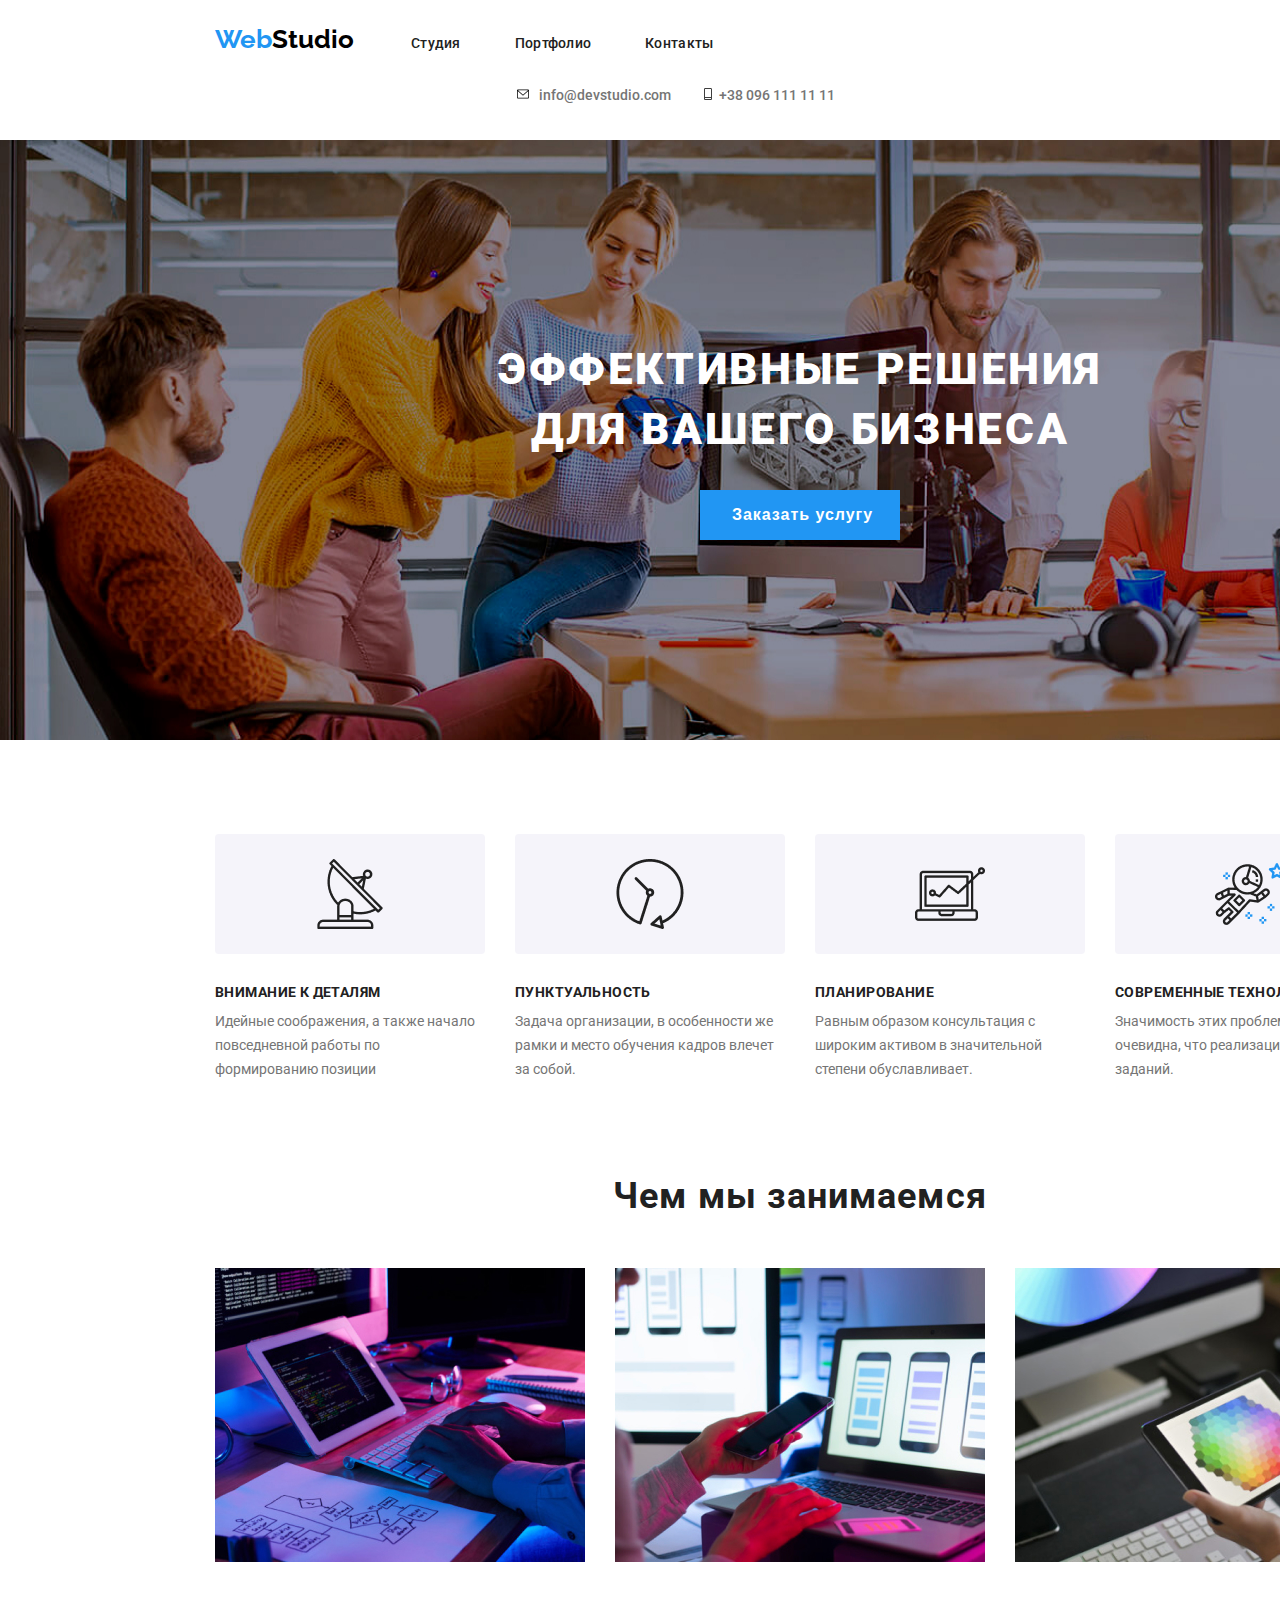
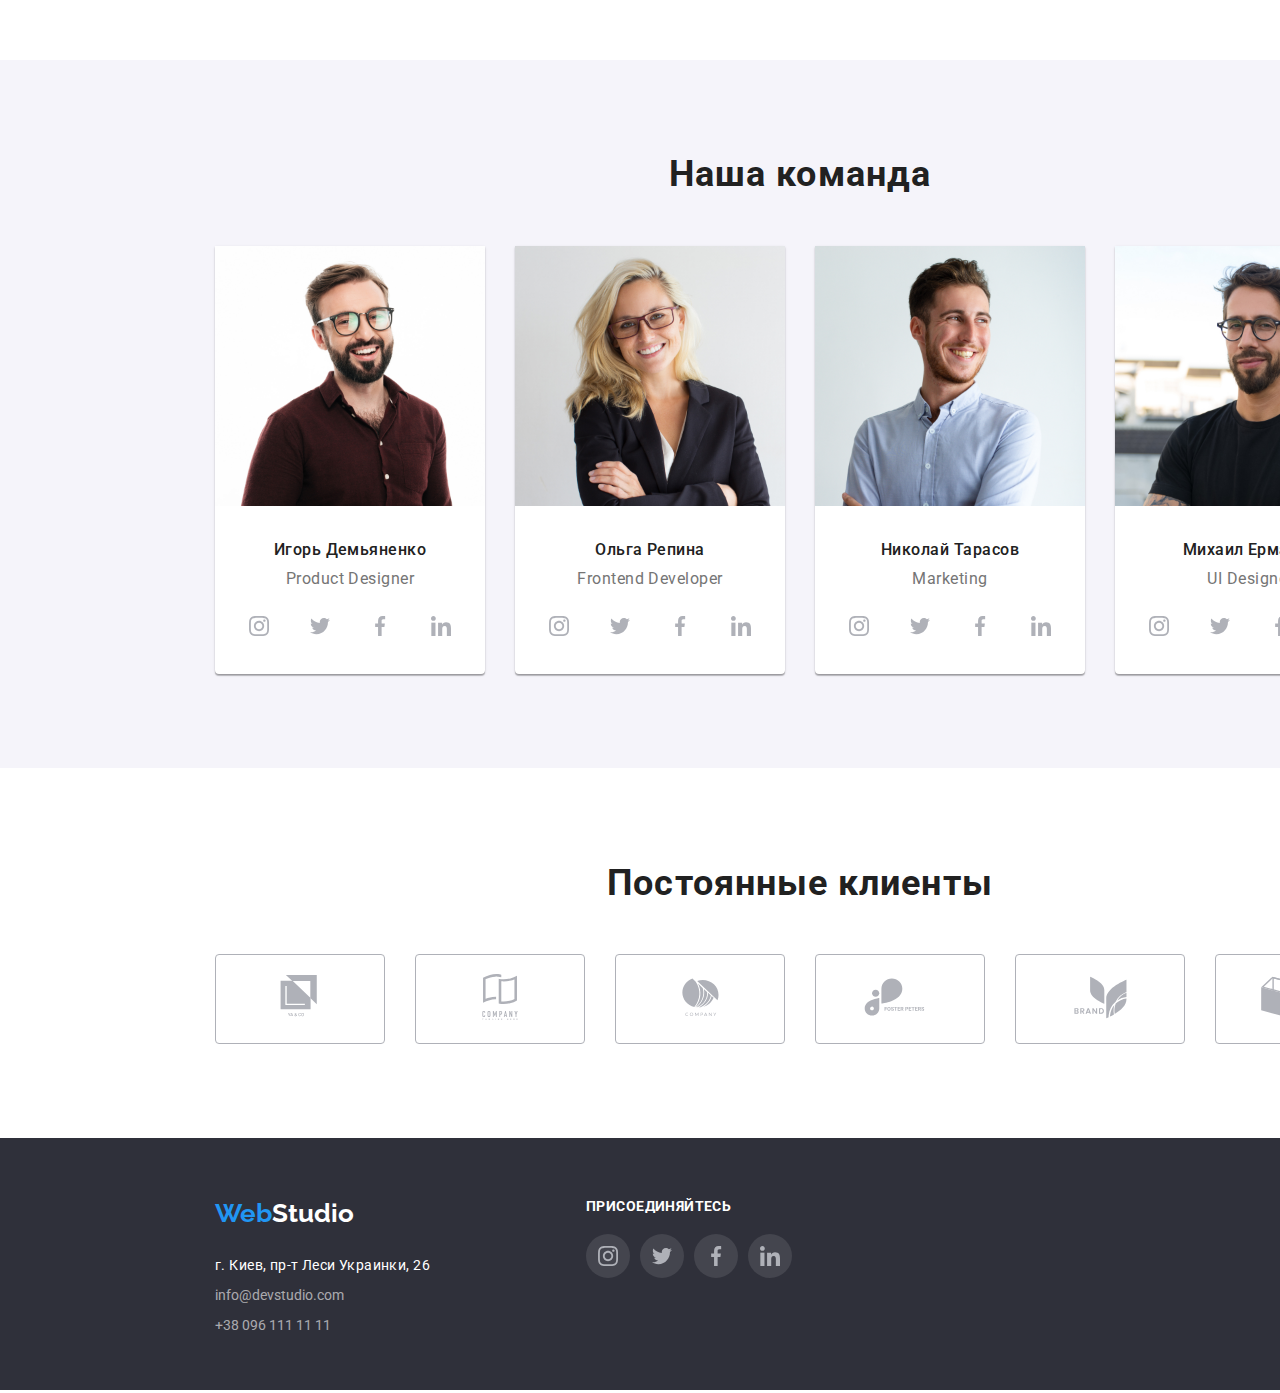
<file: index.html>
<!DOCTYPE html>
<html lang="en">
  <head>
    <meta charset="UTF-8" />
    <meta name="viewport" content="width=device-width, initial-scale=1.0" />
    <title>MainPage</title>
    <link
      rel="stylesheet"
      href="https://github.com/sindresorhus/modern-normalize/blob/master/modern-normalize.css"
    />
    <link
      href="https://fonts.googleapis.com/css2?family=Raleway:wght@700&family=Roboto:wght@400;500;700;900&display=swap"
      rel="stylesheet"
    />
    <link rel="stylesheet" href="./css/styles.css" />
  </head>
  <body class="body-width">
    <header class="header">
      <div class="main-div-container">
        <!--logo container-->

        <a
          class="logo-style link"
          href="./index.html"
          aria-label="логотип webstudio"
          >Web<span class="logo-darkside">Studio</span></a
        >

        <!--navigation container-->
        <nav class="nav-cont-list">
          <ul class="list">
            <li class="list-inline-block">
              <a class="navigation-list link" href="">Студия</a>
            </li>
            <li class="list-inline-block">
              <a class="navigation-list link" href="./portfolio.html"
                >Портфолио</a
              >
            </li>
            <li class="list-inline-block">
              <a class="navigation-list link" href="">Контакты</a>
            </li>
          </ul>
        </nav>
        <!--contacts container-->
        <nav class="nav-cont-tel-mail">
          <ul class="list">
            <li class="list-inline-block">
              <address>
                <a
                  class="header-mail link"
                  href="mailto:info@devstudio.com"
                >
                  <svg class="mail-svg-class">
                    <use href="./img/sprite.svg#icon-mail"></use>
                  </svg>
                  info@devstudio.com
                </a>
              </address>
            </li>
            <li class="list-inline-block">
              <address>
                <a class="header-tel link" href="tel:+380961111111"
                  ><svg class="tel-svg-class">
                    <use href="./img/sprite.svg#icon-tel"></use>
                  </svg>
                  +38 096 111 11 11</a
                >
              </address>
            </li>
          </ul>
        </nav>
      </div>
    </header>

    <main>
      <!--order servies container-->
      <section class="order-sevies-container">
        <div class="main-div-container">
          <h1 class="order-servies-heading">
            Эффективные решения для вашего бизнеса
          </h1>
          <div class="button-spacing">
            <button class="order-servies-button" type="button">
              Заказать услугу
            </button>
          </div>
        </div>
      </section>

      <!--what do we do container-->
      <section class="dowedo-container">
        <!--what do we do LIST-->
        <div class="main-div-container">
          <div class="dowedo-list">
            <div class="beforeone">
              <h3 class="dowedo-title-one">Внимание к деталям</h3>
              <p class="dowedo-description">
                Идейные соображения, а также начало повседневной работы по
                формированию позиции
              </p>
            </div>
            <div>
              <h3 class="dowedo-title-two">Пунктуальность</h3>
              <p class="dowedo-description">
                Задача организации, в особенности же рамки и место обучения
                кадров влечет за собой.
              </p>
            </div>
            <div>
              <h3 class="dowedo-title-three">Планирование</h3>
              <p class="dowedo-description">
                Равным образом консультация с широким активом в значительной
                степени обуславливает.
              </p>
            </div>
            <div>
              <h3 class="dowedo-title-four">Современные технологии</h3>
              <p class="dowedo-description">
                Значимость этих проблем настолько очевидна, что реализация
                плановых заданий.
              </p>
            </div>
          </div>

          <!--what do we do PICS-->

          <h2 class="dowedo-pics-heading">Чем мы занимаемся</h2>
          <div class="dowedo-pics-list">
            <div>
              <img
                src="./img/WebStudioimg1.jpg"
                width="370"
                height="294"
                alt="typing text"
              />
            </div>
            <div>
              <img
                src="./img/WebStudioimg2.jpg"
                width="370"
                height="294"
                alt="scrolling text"
              />
            </div>
            <div>
              <img
                src="./img/WebStudioimg3.jpg"
                width="370"
                height="294"
                alt="holding tablet"
              />
            </div>
          </div>
        </div>
      </section>

      <!--our team container-->
      <section class="ourteam-container">
        <div class="main-div-container">
          <h2 class="ourteam-heading">Наша команда</h2>
          <div class="team-div-flex">
            <div class="pics-boxes">
              <img
                src="./img/igor.jpg"
                alt="Игорь Демьяненко"
                width="270"
                height="260"
              />
              <h3 class="ourteam-list-names">Игорь Демьяненко</h3>
              <p class="ourteam-list-description">Product Designer</p>
                <ul class="ourteam-flexlist list">
                  <li><a class="social-list-link" href="">
                      <svg class="social-list-svg">
                        <use href="./img/sprite.svg#icon-instadark"></use>
                      </svg>
                    </a>
                  </li>
                  <li><a class="social-list-link" href="">
                      <svg class="social-list-svg">
                        <use href="./img/sprite.svg#icon-twitterdark"></use>
                      </svg>
                    </a>
                  </li>
                  <li><a class="social-list-link" href="">
                      <svg class="social-list-svg">
                        <use href="./img/sprite.svg#icon-fbdark"></use>
                      </svg>
                    </a>
                  </li>
                  <li><a class="social-list-link" href="">
                      <svg class="social-list-svg">
                        <use href="./img/sprite.svg#icon-linkedindark"></use>
                      </svg>
                    </a>
                  </li>
                </ul>
            </div>
            <div class="pics-boxes">
              <img
                src="./img/olga.jpg"
                alt="Ольга Репина"
                width="270"
                height="260"
              />
              <h3 class="ourteam-list-names">Ольга Репина</h3>
              <p class="ourteam-list-description">Frontend Developer</p>
            <ul class="ourteam-flexlist list">
              <li><a class="social-list-link" href="">
                  <svg  class="social-list-svg">
                    <use class="social-list-svg-use" href="./img/sprite.svg#icon-instadark"></use>
                  </svg>
                </a>
              </li>
              <li><a class="social-list-link" href="">
                  <svg class="social-list-svg">
                    <use href="./img/sprite.svg#icon-twitterdark"></use>
                  </svg>
                </a>
              </li>
              <li><a class="social-list-link" href="">
                  <svg class="social-list-svg">
                    <use href="./img/sprite.svg#icon-fbdark"></use>
                  </svg>
                </a>
              </li>
              <li><a class="social-list-link" href="">
                  <svg class="social-list-svg">
                    <use href="./img/sprite.svg#icon-linkedindark"></use>
                  </svg>
                </a>
              </li>
            </ul>
            </div>
            <div class="pics-boxes">
              <img
                src="./img/nikolai.jpg"
                alt="Николай Тарасов"
                width="270"
                height="260"
              />
              <h3 class="ourteam-list-names">Николай Тарасов</h3>
              <p class="ourteam-list-description">Marketing</p>
            <ul class="ourteam-flexlist list">
              <li><a class="social-list-link" href="">
                  <svg class="social-list-svg">
                    <use href="./img/sprite.svg#icon-instadark"></use>
                  </svg>
                </a>
              </li>
              <li><a class="social-list-link" href="">
                  <svg class="social-list-svg">
                    <use href="./img/sprite.svg#icon-twitterdark"></use>
                  </svg>
                </a>
              </li>
              <li><a class="social-list-link" href="">
                  <svg class="social-list-svg">
                    <use href="./img/sprite.svg#icon-fbdark"></use>
                  </svg>
                </a>
              </li>
              <li><a class="social-list-link" href="">
                  <svg class="social-list-svg">
                    <use href="./img/sprite.svg#icon-linkedindark"></use>
                  </svg>
                </a>
              </li>
            </ul>
            </div>
            <div class="pics-boxes">
              <img
                src="./img/michael.jpg"
                alt="Михаил Ермаков"
                width="270"
                height="260"
              />
              <h3 class="ourteam-list-names">Михаил Ермаков</h3>
              <p class="ourteam-list-description">UI Designer</p>
              <ul class="ourteam-flexlist list">
                <li><a class="social-list-link" href="">
                    <svg class="social-list-svg">
                      <use href="./img/sprite.svg#icon-instadark"></use>
                    </svg>
                  </a>
                </li>
                <li><a class="social-list-link" href="">
                    <svg class="social-list-svg">
                      <use href="./img/sprite.svg#icon-twitterdark"></use>
                    </svg>
                  </a>
                </li>
                <li><a class="social-list-link" href="">
                    <svg class="social-list-svg">
                      <use href="./img/sprite.svg#icon-fbdark"></use>
                    </svg>
                  </a>
                </li>
                <li><a class="social-list-link" href="">
                    <svg class="social-list-svg">
                      <use href="./img/sprite.svg#icon-linkedindark"></use>
                    </svg>
                  </a>
                </li>
              </ul>
            </div>
          </div>
        </div>
      </section>
    </main>

    <!--our clients container-->

    <section class="clients-container">
      <h2 class="title-clients">Постоянные клиенты</h2>
      <ul class="list-flex-options list">
        <li class="list-svg-clients"><a href="">
          <svg class="svg-clients">
            <use href="./img/sprite.svg#icon-Client1"></use>
          </svg>
        </a></li>
        <li class="list-svg-clients"><a href="">
          <svg class="svg-clients">
            <use href="./img/sprite.svg#icon-Client2"></use>
          </svg>
        </a></li>
        <li class="list-svg-clients"><a href="">
          <svg class="svg-clients">
            <use href="./img/sprite.svg#icon-Client3"></use>
          </svg>
        </a></li>
        <li class="list-svg-clients"><a href="">
          <svg class="svg-clients">
            <use href="./img/sprite.svg#icon-Client4"></use>
          </svg>
        </a></li>
        <li class="list-svg-clients"><a href="">
          <svg class="svg-clients">
            <use href="./img/sprite.svg#icon-Client5"></use>
          </svg>
        </a></li>
        <li class="list-svg-clients"><a href="">
          <svg class="svg-clients">
            <use href="./img/sprite.svg#icon-Client6"></use>
          </svg>
        </a></li>
      </ul>
    </section>

    <!--FOOTER container-->

    <footer class="footer-container">
      <div class="main-div-container">
        <div class="footer-display">
          <!--logo container-->

          <div class="logo-space">
            <a
              class="footer-logo-style link"
              href="./index.html"
              aria-label="логотип webstudio"
              >Web<span class="logo-whiteside">Studio</span></a
            >
            <nav>
              <ul class="list">
                <li>
                  <address class="address-space">
                    <a class="footer-adress link" href="https://goo.gl/maps/L8HJAxBPECRe6HpdA">г. Киев, пр-т Леси Украинки, 26</a>
                  </address>
                </li>
                <li>
                  <address class="address-space">
                    <a class="footer-tel-mail link" href="mailto:info@devstudio.com">info@devstudio.com</a>
                  </address>
                </li>
                <li>
                  <address>
                    <a class="footer-tel-mail link" href="tel:+380961111111">+38 096 111 11 11</a>
                  </address>
                </li>
              </ul>
            </nav>
          </div>
          <!--contacts container-->
          
          <div class="footer-social-list">
            <h3 class="title-social">присоединяйтесь</h3>
            <ul class="footer-social list">
              <li><a class="footer-social-list-link" href="">
                  <svg class="footer-social-list-svg">
                    <use class="social-list-svg-use" href="./img/sprite.svg#icon-instadark"></use>
                  </svg>
                </a>
              </li>
              <li><a class="footer-social-list-link" href="">
                  <svg class="footer-social-list-svg">
                    <use href="./img/sprite.svg#icon-twitterdark"></use>
                  </svg>
                </a>
              </li>
              <li><a class="footer-social-list-link" href="">
                  <svg class="footer-social-list-svg">
                    <use href="./img/sprite.svg#icon-fbdark"></use>
                  </svg>
                </a>
              </li>
              <li><a class="footer-social-list-link" href="">
                  <svg class="footer-social-list-svg">
                    <use href="./img/sprite.svg#icon-linkedindark"></use>
                  </svg>
                </a>
              </li>
            </ul>
          </div>
        </div>
      </div>
    </footer>
  </body>
</html>
</file>
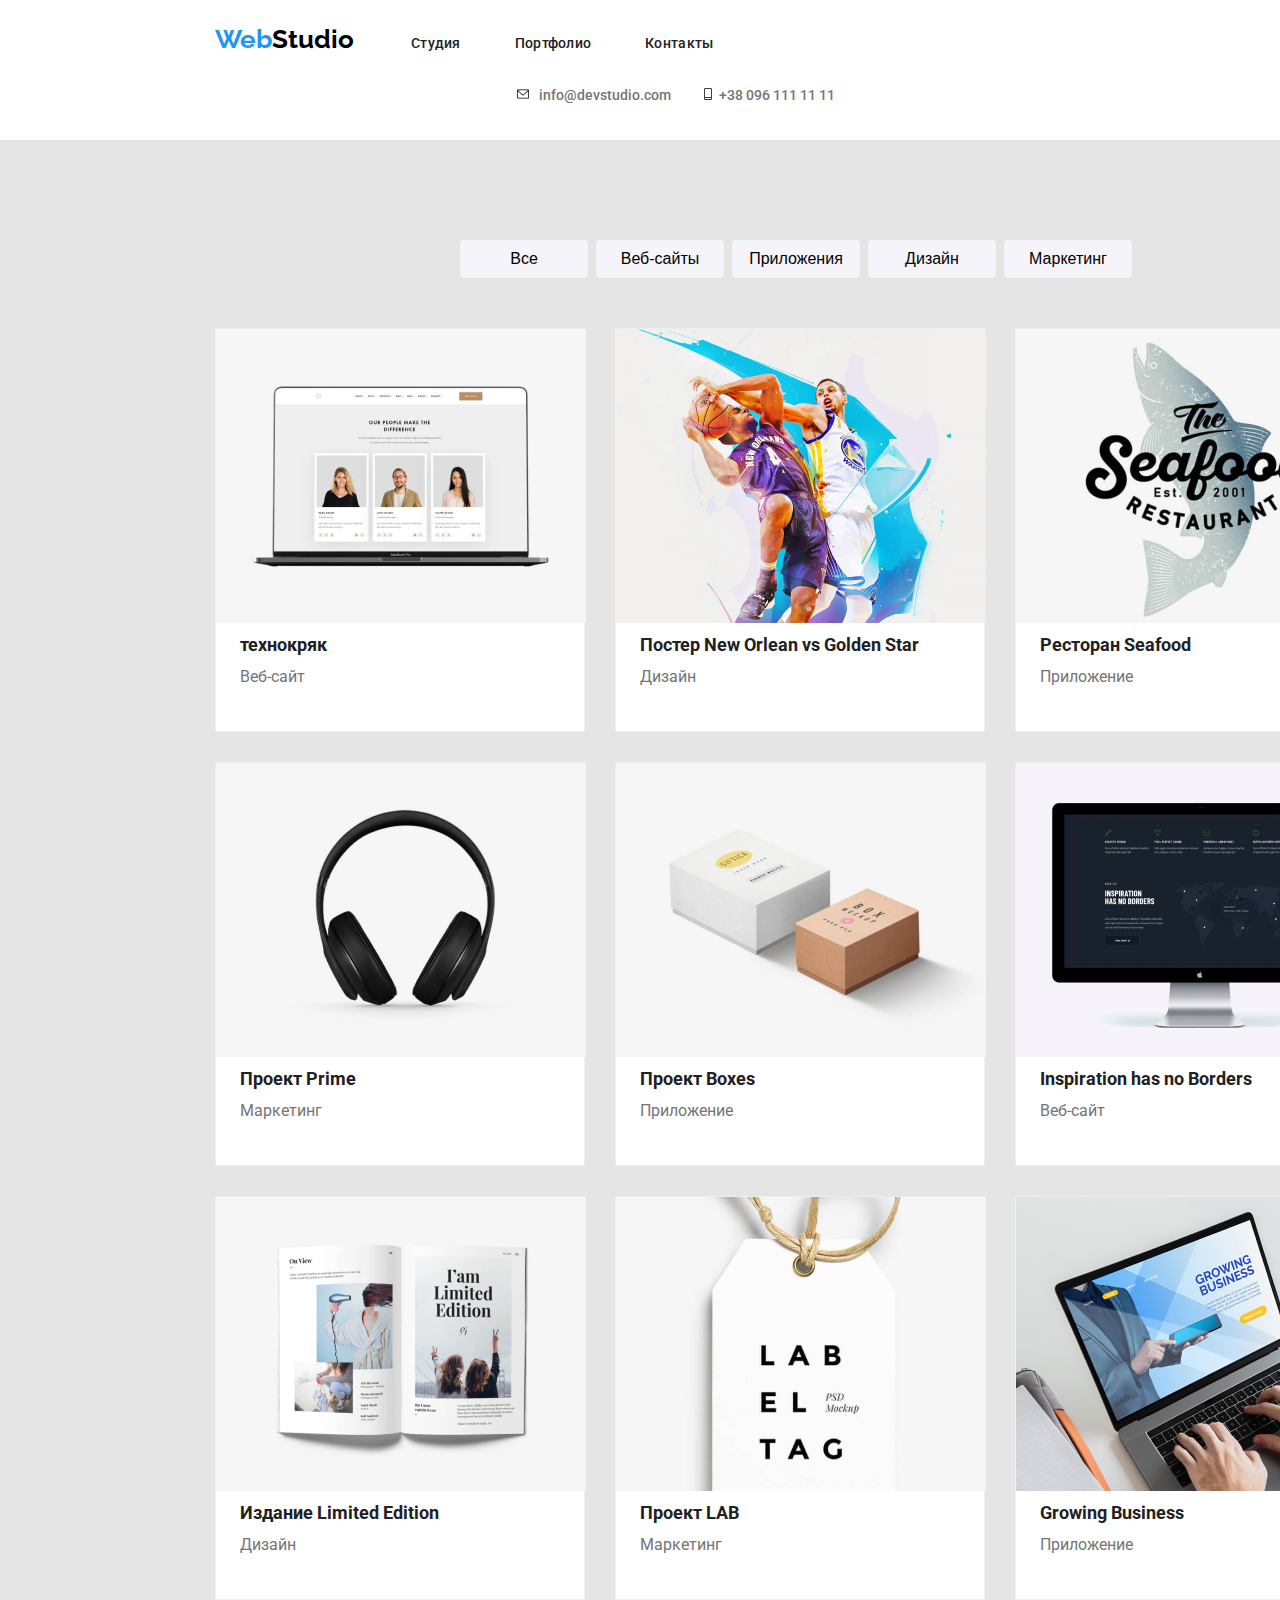
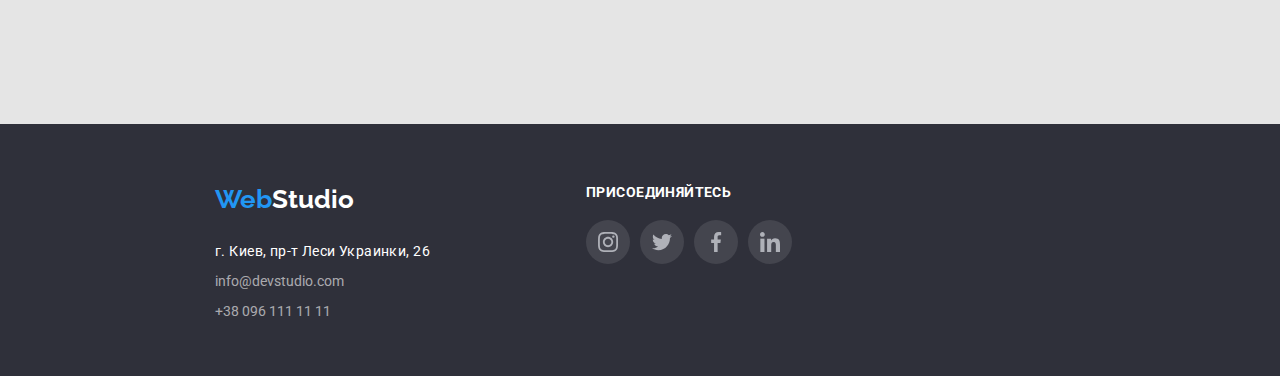
<file: portfolio.html>
<!DOCTYPE html>
<html lang="en">
  <head>
    <meta charset="UTF-8" />
    <meta name="viewport" content="width=device-width, initial-scale=1.0" />
    <title>Portfolio</title>
    <link
      rel="stylesheet"
      href="https://github.com/sindresorhus/modern-normalize/blob/master/modern-normalize.css"
    />
    <link
      href="https://fonts.googleapis.com/css2?family=Raleway:wght@700&family=Roboto:wght@400;500;700;900&display=swap"
      rel="stylesheet"
    />
    <link rel="stylesheet" href="./css/styles.css" />
  </head>
  <body class="body-width">
  <header class="header">
    <div class="main-div-container">
      <!--logo container-->
  
      <a class="logo-style link" href="./index.html" aria-label="логотип webstudio">Web<span
          class="logo-darkside">Studio</span></a>
  
      <!--navigation container-->
      <nav class="nav-cont-list">
        <ul class="list">
          <li class="list-inline-block">
            <a class="navigation-list link" href="">Студия</a>
          </li>
          <li class="list-inline-block">
            <a class="navigation-list link" href="./portfolio.html">Портфолио</a>
          </li>
          <li class="list-inline-block">
            <a class="navigation-list link" href="">Контакты</a>
          </li>
        </ul>
      </nav>
      <!--contacts container-->
      <nav class="nav-cont-tel-mail">
        <ul class="list">
          <li class="list-inline-block">
            <address>
              <a class="header-mail link" href="mailto:info@devstudio.com">
                <svg class="mail-svg-class">
                  <use href="./img/sprite.svg#icon-mail"></use>
                </svg>
                info@devstudio.com
              </a>
            </address>
          </li>
          <li class="list-inline-block">
            <address>
              <a class="header-tel link" href="tel:+380961111111"><svg class="tel-svg-class">
                  <use href="./img/sprite.svg#icon-tel"></use>
                </svg>
                +38 096 111 11 11</a>
            </address>
          </li>
        </ul>
      </nav>
    </div>
  </header>
    <!--portfolio container-->
    <main>
      <section class="portfolio-container">
        <div class="main-div-container">
          <!--button list-->
          <div class="flex-list">
            <div><button class="button-list" type="button">Все</button></div>
            <div>
              <button class="button-list" type="button">Веб-сайты</button>
            </div>
            <div>
              <button class="button-list" type="button">Приложения</button>
            </div>
            <div><button class="button-list" type="button">Дизайн</button></div>
            <div>
              <button class="button-list" type="button">Маркетинг</button>
            </div>
          </div>
        </div>
        <!--portfolio list-->
        <div class="flex-box-list">
          <div class="box-image-list">
            <img class="image-with" src="./img/technokriak.jpg" alt="технокряк" />
            <h3 class="portfolio-heading">технокряк</h3>
            <p class="portfolio-description">Веб-сайт</p>
          </div>
          <div class="box-image-list">
            <img src="./img/neworlean.jpg" alt="new orlean" />
            <h3 class="portfolio-heading">Постер New Orlean vs Golden Star</h3>
            <p class="portfolio-description">Дизайн</p>
          </div>
          <div class="box-image-list">
            <img src="./img/seafood.jpg" alt="sea food" />
            <h3 class="portfolio-heading">Ресторан Seafood</h3>
            <p class="portfolio-description">Приложение</p>
          </div>
          <div class="box-image-list">
            <img src="./img/primeproject.jpg" alt="primeproject" />
            <h3 class="portfolio-heading">Проект Prime</h3>
            <p class="portfolio-description">Маркетинг</p>
          </div>
          <div class="box-image-list">
            <img src="./img/boxesproject.jpg" alt="boxesproject" />
            <h3 class="portfolio-heading">Проект Boxes</h3>
            <p class="portfolio-description">Приложение</p>
          </div>
          <div class="box-image-list">
            <img src="./img/inspiration.jpg" alt="inspiration" />
            <h3 class="portfolio-heading">Inspiration has no Borders</h3>
            <p class="portfolio-description">Веб-сайт</p>
          </div>

          <div class="box-image-list">
            <img src="./img/limitededition.jpg" alt="limitededition" />
            <h3 class="portfolio-heading">Издание Limited Edition</h3>
            <p class="portfolio-description">Дизайн</p>
          </div>

          <div class="box-image-list">
            <img src="./img/labproject.jpg" alt="labproject" />
            <h3 class="portfolio-heading">Проект LAB</h3>
            <p class="portfolio-description">Маркетинг</p>
          </div>

          <div class="box-image-list">
            <img src="./img/growingb.jpg" alt="growingb" />
            <h3 class="portfolio-heading">Growing Business</h3>
            <p class="portfolio-description">Приложение</p>
          </div>
        </div>
      </section>
    </main>
      <footer class="footer-container">
        <div class="main-div-container">
          <div class="footer-display">
            <!--logo container-->
      
            <div class="logo-space">
              <a class="footer-logo-style link" href="./index.html" aria-label="логотип webstudio">Web<span
                  class="logo-whiteside">Studio</span></a>
              <nav>
                <ul class="list">
                  <li>
                    <address class="address-space">
                      <a class="footer-adress link" href="https://goo.gl/maps/L8HJAxBPECRe6HpdA">г. Киев, пр-т Леси Украинки,
                        26</a>
                    </address>
                  </li>
                  <li>
                    <address class="address-space">
                      <a class="footer-tel-mail link" href="mailto:info@devstudio.com">info@devstudio.com</a>
                    </address>
                  </li>
                  <li>
                    <address>
                      <a class="footer-tel-mail link" href="tel:+380961111111">+38 096 111 11 11</a>
                    </address>
                  </li>
                </ul>
              </nav>
            </div>
            <!--contacts container-->
      
            <div class="footer-social-list">
              <h3 class="title-social">присоединяйтесь</h3>
              <ul class="footer-social list">
                <li><a class="footer-social-list-link" href="">
                    <svg class="footer-social-list-svg">
                      <use class="social-list-svg-use" href="./img/sprite.svg#icon-instadark"></use>
                    </svg>
                  </a>
                </li>
                <li><a class="footer-social-list-link" href="">
                    <svg class="footer-social-list-svg">
                      <use href="./img/sprite.svg#icon-twitterdark"></use>
                    </svg>
                  </a>
                </li>
                <li><a class="footer-social-list-link" href="">
                    <svg class="footer-social-list-svg">
                      <use href="./img/sprite.svg#icon-fbdark"></use>
                    </svg>
                  </a>
                </li>
                <li><a class="footer-social-list-link" href="">
                    <svg class="footer-social-list-svg">
                      <use href="./img/sprite.svg#icon-linkedindark"></use>
                    </svg>
                  </a>
                </li>
              </ul>
            </div>
          </div>
        </div>
      </footer>
  </body>
</html>
</file>
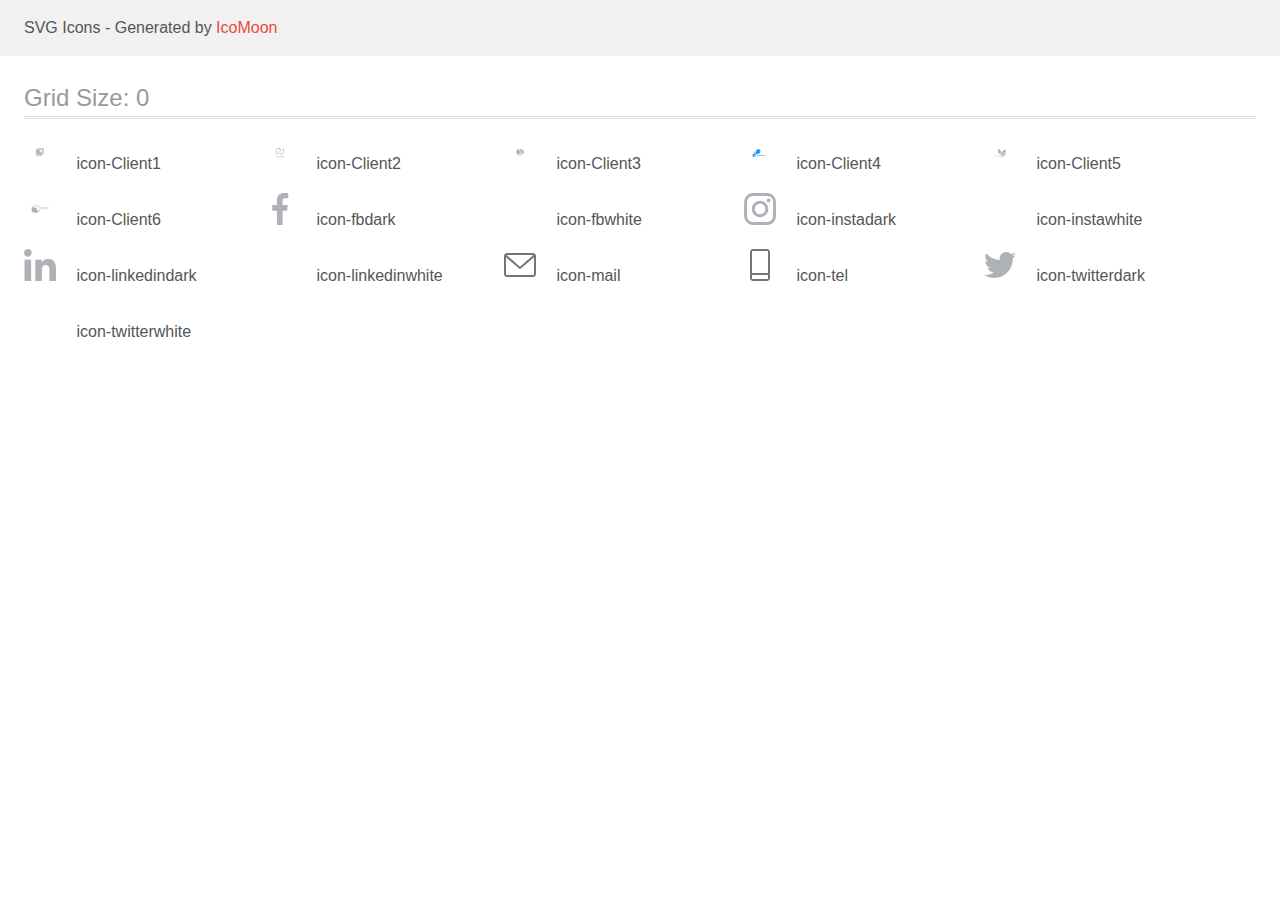
<file: img/icomoon/demo.html>
<!doctype html>
<html>
<head>
    <title>IcoMoon - SVG Icons</title>
    <meta charset="utf-8">
    <meta name="viewport" content="width=device-width, initial-scale=1">
    <link rel="stylesheet" href="demo-files/demo.css">
    <link rel="stylesheet" href="style.css">
</head>
<body>
<svg aria-hidden="true" style="position: absolute; width: 0; height: 0; overflow: hidden;" version="1.1" xmlns="http://www.w3.org/2000/svg" xmlns:xlink="http://www.w3.org/1999/xlink">
<defs>
<symbol id="icon-Client1" viewBox="0 0 32 32">
<path fill="#afb1b8" style="fill: var(--color1, #afb1b8)" d="M12.988 11.294l1.376 1.302h3.837v3.633l1.376 1.302v-6.237h-6.588z"></path>
<path fill="#afb1b8" style="fill: var(--color1, #afb1b8)" d="M11.859 12.541v6.059h6.4v-2.408l-3.854-3.649-2.546-0.002zM17.040 17.714h-4.168v-4.075h0.295v3.799h3.873v0.276z"></path>
<path fill="#afb1b8" style="fill: var(--color1, #afb1b8)" d="M13.702 19.724l0.154-0.317h0.129l-0.224 0.423v0.246h-0.117v-0.246l-0.225-0.423h0.129l0.154 0.317zM14.363 19.92h-0.259l-0.054 0.156h-0.121l0.253-0.669h0.104l0.253 0.669h-0.121l-0.055-0.156zM14.136 19.826h0.194l-0.097-0.278-0.097 0.278zM14.821 19.895c0-0.031 0.008-0.059 0.025-0.085s0.050-0.057 0.1-0.092c-0.026-0.033-0.044-0.061-0.055-0.084s-0.015-0.045-0.015-0.067c0-0.052 0.016-0.094 0.048-0.124s0.075-0.046 0.129-0.046c0.049 0 0.089 0.014 0.12 0.043s0.047 0.064 0.047 0.106c0 0.028-0.007 0.054-0.021 0.077s-0.037 0.047-0.069 0.070l-0.046 0.033 0.129 0.153c0.019-0.037 0.028-0.078 0.028-0.123h0.097c0 0.082-0.019 0.15-0.058 0.203l0.098 0.116h-0.13l-0.038-0.045c-0.048 0.036-0.105 0.054-0.171 0.054s-0.119-0.017-0.159-0.052c-0.040-0.035-0.059-0.081-0.059-0.137zM15.042 19.996c0.038 0 0.073-0.013 0.106-0.038l-0.146-0.172-0.014 0.010c-0.037 0.028-0.055 0.060-0.055 0.096 0 0.031 0.010 0.056 0.030 0.075s0.047 0.029 0.080 0.029zM14.981 19.565c0 0.026 0.016 0.058 0.047 0.097l0.051-0.035 0.014-0.012c0.019-0.017 0.028-0.038 0.028-0.065 0-0.017-0.007-0.032-0.020-0.045s-0.030-0.019-0.050-0.019c-0.022 0-0.039 0.007-0.052 0.022s-0.019 0.033-0.019 0.056zM16.196 19.858c-0.007 0.071-0.033 0.127-0.079 0.167s-0.107 0.060-0.183 0.060c-0.053 0-0.1-0.013-0.141-0.038s-0.072-0.061-0.094-0.108-0.034-0.101-0.034-0.162v-0.063c0-0.063 0.011-0.119 0.034-0.167s0.054-0.085 0.096-0.111c0.042-0.026 0.090-0.039 0.145-0.039 0.074 0 0.133 0.020 0.178 0.060s0.071 0.097 0.079 0.17h-0.116c-0.006-0.048-0.020-0.083-0.042-0.104s-0.055-0.032-0.099-0.032c-0.051 0-0.089 0.019-0.117 0.056s-0.041 0.091-0.041 0.162v0.059c0 0.072 0.013 0.127 0.039 0.165s0.064 0.057 0.114 0.057c0.046 0 0.080-0.010 0.103-0.031s0.038-0.055 0.044-0.102h0.116zM16.835 19.759c0 0.066-0.011 0.123-0.034 0.173s-0.055 0.087-0.097 0.114c-0.042 0.026-0.090 0.040-0.145 0.040s-0.103-0.013-0.145-0.040c-0.042-0.027-0.075-0.064-0.098-0.114s-0.035-0.106-0.035-0.17v-0.038c0-0.065 0.011-0.123 0.034-0.173s0.056-0.088 0.098-0.114c0.042-0.027 0.091-0.040 0.145-0.040s0.103 0.013 0.145 0.040c0.042 0.026 0.075 0.064 0.098 0.113s0.035 0.106 0.035 0.171v0.037zM16.718 19.724c0-0.074-0.014-0.131-0.042-0.171s-0.068-0.059-0.119-0.059c-0.050 0-0.090 0.020-0.118 0.059s-0.043 0.095-0.043 0.167v0.039c0 0.074 0.014 0.13 0.043 0.171s0.069 0.060 0.119 0.060c0.051 0 0.091-0.020 0.119-0.059s0.042-0.096 0.042-0.172v-0.035z"></path>
</symbol>
<symbol id="icon-Client2" viewBox="0 0 32 32">
<path fill="#afb1b8" style="fill: var(--color1, #afb1b8)" d="M15.431 11.658h0.026c0.048 0 0.099 0.005 0.15 0.009 0.225 0.016 0.447 0.049 0.667 0.101v-0.539c-0.226-0.057-0.456-0.093-0.688-0.11-0.088-0.007-0.182-0.011-0.278-0.013h-0.081c-0.466 0.002-0.93 0.062-1.381 0.178-0.514 0.128-1.007 0.329-1.465 0.596v5.345c0.441-0.24 0.91-0.422 1.397-0.544 0.384-0.098 0.777-0.158 1.172-0.18h0.016c0.066-0.003 0.132-0.005 0.2-0.006v-0.548c-0.514 0.007-1.026 0.075-1.524 0.202-0.184 0.048-0.362 0.1-0.53 0.157l-0.19 0.065v-4.168l0.081-0.039c0.621-0.295 1.293-0.466 1.979-0.505 0.006-0 0.011-0 0.017 0 0.076-0.004 0.152-0.006 0.227-0.006h0.086c0.040 0.001 0.079 0.002 0.119 0.004z"></path>
<path fill="#afb1b8" style="fill: var(--color1, #afb1b8)" d="M16.774 12.223c-0.125 0-0.249-0.004-0.369-0.013-0.143-0.011-0.29-0.028-0.429-0.051-0.085-0.014-0.168-0.032-0.249-0.050v5.284c0.343 0.085 0.695 0.126 1.048 0.123 0.466-0.002 0.93-0.062 1.381-0.178 0.514-0.128 1.008-0.329 1.466-0.596v-5.25c-0.441 0.239-0.91 0.422-1.396 0.545-0.474 0.122-0.962 0.184-1.452 0.186zM18.887 12.314l0.191-0.064v4.169l-0.081 0.039c-0.312 0.149-0.639 0.266-0.974 0.35-0.407 0.105-0.826 0.16-1.246 0.161-0.126 0-0.25-0.005-0.371-0.016l-0.13-0.011v-4.287l0.152 0.010c0.11 0.007 0.225 0.011 0.349 0.011 0.534-0.002 1.065-0.070 1.582-0.203 0.178-0.047 0.354-0.1 0.529-0.158z"></path>
<path fill="#afb1b8" style="fill: var(--color1, #afb1b8)" d="M12.751 19.052c-0.027-0.028-0.060-0.051-0.097-0.065s-0.076-0.022-0.115-0.020c-0.042-0.001-0.084 0.007-0.122 0.023-0.036 0.014-0.068 0.036-0.095 0.063s-0.048 0.060-0.061 0.096c-0.015 0.038-0.022 0.078-0.022 0.118v0.714c-0.002 0.050 0.008 0.1 0.028 0.146 0.017 0.037 0.041 0.069 0.071 0.096 0.029 0.024 0.062 0.041 0.098 0.051 0.035 0.010 0.071 0.015 0.107 0.015 0.040 0 0.079-0.008 0.115-0.025 0.036-0.016 0.068-0.038 0.095-0.066s0.048-0.060 0.062-0.096c0.015-0.036 0.023-0.075 0.023-0.114v-0.080h-0.187v0.064c0.001 0.022-0.003 0.043-0.011 0.064-0.006 0.015-0.015 0.029-0.027 0.040-0.012 0.009-0.025 0.016-0.039 0.021-0.013 0.004-0.026 0.006-0.039 0.007-0.017 0.002-0.034-0.001-0.049-0.007s-0.029-0.017-0.039-0.031c-0.018-0.029-0.026-0.062-0.025-0.096v-0.666c-0.001-0.037 0.007-0.074 0.023-0.107 0.010-0.015 0.023-0.027 0.040-0.035s0.034-0.011 0.052-0.008c0.016-0.001 0.032 0.003 0.047 0.010s0.027 0.017 0.037 0.030c0.021 0.027 0.032 0.061 0.031 0.096v0.062h0.185v-0.073c0-0.043-0.007-0.085-0.023-0.125-0.014-0.037-0.035-0.072-0.062-0.101z"></path>
<path fill="#afb1b8" style="fill: var(--color1, #afb1b8)" d="M13.86 19.044c-0.060-0.050-0.135-0.078-0.212-0.078-0.038 0-0.076 0.007-0.111 0.020s-0.070 0.033-0.099 0.058c-0.031 0.028-0.056 0.062-0.072 0.1-0.019 0.044-0.028 0.091-0.027 0.138v0.685c-0.001 0.048 0.008 0.096 0.027 0.14 0.017 0.037 0.042 0.070 0.072 0.096 0.029 0.026 0.062 0.047 0.099 0.060s0.073 0.020 0.111 0.020c0.038-0 0.076-0.007 0.111-0.020 0.037-0.014 0.071-0.034 0.101-0.060s0.054-0.059 0.070-0.096c0.019-0.044 0.028-0.092 0.027-0.14v-0.685c0.001-0.048-0.008-0.095-0.027-0.138-0.017-0.038-0.041-0.072-0.070-0.1zM13.772 19.967c0.002 0.018-0.001 0.037-0.007 0.054s-0.017 0.033-0.030 0.045c-0.025 0.021-0.056 0.032-0.088 0.032s-0.063-0.011-0.088-0.032c-0.013-0.013-0.023-0.028-0.030-0.045s-0.009-0.036-0.007-0.054v-0.685c-0.002-0.018 0.001-0.037 0.007-0.054s0.017-0.033 0.030-0.045c0.025-0.021 0.056-0.032 0.088-0.032s0.063 0.011 0.088 0.032c0.013 0.013 0.023 0.028 0.030 0.045s0.009 0.036 0.007 0.054v0.685z"></path>
<path fill="#afb1b8" style="fill: var(--color1, #afb1b8)" d="M15.316 20.273v-1.297h-0.18l-0.236 0.686h-0.003l-0.238-0.686h-0.178v1.297h0.185v-0.789h0.003l0.181 0.558h0.092l0.183-0.558h0.003v0.789h0.185z"></path>
<path fill="#afb1b8" style="fill: var(--color1, #afb1b8)" d="M16.369 19.067c-0.029-0.032-0.065-0.056-0.105-0.071-0.043-0.014-0.089-0.021-0.134-0.020h-0.275v1.297h0.185v-0.506h0.095c0.058 0.003 0.115-0.010 0.167-0.035 0.042-0.023 0.077-0.058 0.101-0.099 0.021-0.035 0.036-0.073 0.042-0.113 0.007-0.049 0.011-0.098 0.010-0.147 0.002-0.062-0.004-0.125-0.018-0.185-0.012-0.045-0.036-0.086-0.068-0.119zM16.273 19.462c-0.001 0.023-0.007 0.047-0.017 0.067-0.011 0.020-0.027 0.036-0.048 0.045-0.027 0.012-0.057 0.018-0.087 0.016h-0.084v-0.441h0.095c0.029-0.001 0.057 0.004 0.083 0.016 0.019 0.011 0.034 0.028 0.043 0.048 0.010 0.023 0.016 0.047 0.016 0.072 0 0.027 0 0.056 0 0.086s0.002 0.061 0 0.089h-0.002z"></path>
<path fill="#afb1b8" style="fill: var(--color1, #afb1b8)" d="M17.244 18.976h-0.151l-0.286 1.297h0.185l0.054-0.279h0.252l0.054 0.279h0.185l-0.293-1.297zM17.073 19.818l0.091-0.47h0.003l0.090 0.47h-0.185z"></path>
<path fill="#afb1b8" style="fill: var(--color1, #afb1b8)" d="M18.438 19.757h-0.003l-0.279-0.781h-0.178v1.297h0.185v-0.78h0.004l0.282 0.78h0.174v-1.297h-0.185v0.781z"></path>
<path fill="#afb1b8" style="fill: var(--color1, #afb1b8)" d="M19.567 18.976l-0.149 0.516h-0.004l-0.149-0.516h-0.196l0.254 0.749v0.548h0.185v-0.548l0.254-0.749h-0.196z"></path>
<path fill="#afb1b8" style="fill: var(--color1, #afb1b8)" d="M12.235 20.639h0.089v0.25h0.060v-0.25h0.089v-0.051h-0.238v0.051z"></path>
<path fill="#afb1b8" style="fill: var(--color1, #afb1b8)" d="M12.984 20.588l-0.117 0.301h0.064l0.025-0.068h0.12l0.026 0.068h0.066l-0.12-0.301h-0.064zM12.974 20.77l0.041-0.112 0.041 0.112h-0.082z"></path>
<path fill="#afb1b8" style="fill: var(--color1, #afb1b8)" d="M13.724 20.778h0.070v0.039c-0.020 0.016-0.045 0.025-0.071 0.025-0.012 0.001-0.024-0.002-0.035-0.007s-0.021-0.013-0.028-0.022c-0.016-0.023-0.024-0.051-0.022-0.078 0-0.067 0.029-0.101 0.087-0.101 0.015-0.002 0.030 0.003 0.043 0.011s0.021 0.022 0.025 0.037l0.060-0.011c-0.013-0.059-0.055-0.089-0.128-0.089-0.039-0.001-0.076 0.013-0.105 0.039-0.015 0.015-0.027 0.033-0.034 0.053s-0.011 0.041-0.009 0.063c-0.002 0.041 0.012 0.082 0.039 0.113 0.015 0.015 0.033 0.027 0.052 0.035s0.041 0.011 0.062 0.009c0.047 0.001 0.093-0.016 0.128-0.048v-0.119h-0.13v0.051z"></path>
<path fill="#afb1b8" style="fill: var(--color1, #afb1b8)" d="M14.48 20.588h-0.061v0.301h0.211v-0.051h-0.15v-0.25z"></path>
<path fill="#afb1b8" style="fill: var(--color1, #afb1b8)" d="M15.119 20.588h-0.061v0.301h0.061v-0.301z"></path>
<path fill="#afb1b8" style="fill: var(--color1, #afb1b8)" d="M15.743 20.789l-0.123-0.201h-0.059v0.301h0.057v-0.197l0.121 0.197h0.060v-0.301h-0.056v0.201z"></path>
<path fill="#afb1b8" style="fill: var(--color1, #afb1b8)" d="M16.308 20.756h0.15v-0.051h-0.15v-0.066h0.161v-0.051h-0.222v0.301h0.229v-0.051h-0.168v-0.081z"></path>
<path fill="#afb1b8" style="fill: var(--color1, #afb1b8)" d="M17.678 20.706h-0.119v-0.119h-0.060v0.301h0.060v-0.132h0.119v0.132h0.060v-0.301h-0.060v0.119z"></path>
<path fill="#afb1b8" style="fill: var(--color1, #afb1b8)" d="M18.246 20.756h0.15v-0.051h-0.15v-0.066h0.162v-0.051h-0.222v0.301h0.228v-0.051h-0.168v-0.081z"></path>
<path fill="#afb1b8" style="fill: var(--color1, #afb1b8)" d="M19.016 20.756c0.053-0.008 0.079-0.036 0.079-0.084 0.002-0.013-0-0.026-0.006-0.038s-0.013-0.022-0.024-0.029c-0.027-0.014-0.058-0.020-0.088-0.018h-0.128v0.301h0.061v-0.126h0.012c0.013-0.001 0.026 0.002 0.038 0.007 0.009 0.005 0.016 0.013 0.021 0.022l0.066 0.096h0.072l-0.037-0.059c-0.016-0.029-0.039-0.054-0.067-0.072zM18.955 20.715h-0.045v-0.076h0.048c0.021-0.002 0.042 0.001 0.061 0.007 0.004 0.004 0.008 0.009 0.010 0.014s0.003 0.011 0.003 0.017c-0 0.006-0.002 0.012-0.005 0.017s-0.007 0.010-0.011 0.013c-0.020 0.006-0.041 0.009-0.062 0.007z"></path>
<path fill="#afb1b8" style="fill: var(--color1, #afb1b8)" d="M19.597 20.756h0.15v-0.051h-0.15v-0.066h0.162v-0.051h-0.223v0.301h0.229v-0.051h-0.168v-0.081z"></path>
</symbol>
<symbol id="icon-Client3" viewBox="0 0 32 32">
<path fill="#afb1b8" style="fill: var(--color1, #afb1b8)" d="M13.43 19.914c0.003 0 0.006 0.001 0.008 0.002s0.005 0.003 0.007 0.005l0.039 0.041c-0.030 0.033-0.067 0.059-0.109 0.077-0.049 0.020-0.101 0.029-0.154 0.028-0.050 0.001-0.099-0.008-0.145-0.026-0.042-0.017-0.079-0.041-0.109-0.073-0.031-0.033-0.055-0.071-0.071-0.113-0.017-0.046-0.025-0.095-0.025-0.144-0.001-0.049 0.008-0.099 0.027-0.145 0.017-0.042 0.042-0.080 0.075-0.113s0.073-0.057 0.116-0.073c0.048-0.018 0.098-0.026 0.15-0.026 0.047-0.001 0.095 0.007 0.139 0.024 0.038 0.016 0.074 0.038 0.104 0.065l-0.032 0.043c-0.002 0.003-0.005 0.006-0.008 0.008s-0.008 0.004-0.013 0.003c-0.005-0-0.010-0.002-0.014-0.005l-0.017-0.012-0.024-0.015c-0.010-0.005-0.021-0.010-0.032-0.014-0.014-0.005-0.029-0.009-0.044-0.012-0.019-0.003-0.038-0.005-0.058-0.005-0.037-0-0.073 0.006-0.107 0.019-0.032 0.012-0.061 0.031-0.084 0.054-0.024 0.025-0.043 0.055-0.055 0.087-0.014 0.037-0.020 0.075-0.020 0.114-0.001 0.040 0.006 0.079 0.020 0.116 0.012 0.032 0.030 0.061 0.054 0.086 0.022 0.023 0.050 0.042 0.080 0.053s0.066 0.019 0.1 0.018c0.020 0 0.040-0.001 0.059-0.004 0.032-0.004 0.063-0.014 0.090-0.031 0.014-0.009 0.026-0.018 0.038-0.029 0.005-0.005 0.012-0.007 0.018-0.007z"></path>
<path fill="#afb1b8" style="fill: var(--color1, #afb1b8)" d="M14.548 19.71c0.001 0.049-0.008 0.098-0.026 0.143-0.016 0.042-0.041 0.080-0.073 0.111s-0.071 0.057-0.114 0.073c-0.095 0.034-0.2 0.034-0.294 0-0.043-0.017-0.082-0.042-0.114-0.073s-0.057-0.071-0.074-0.113c-0.035-0.093-0.035-0.195 0-0.287 0.017-0.042 0.041-0.080 0.074-0.113 0.032-0.031 0.071-0.055 0.114-0.071 0.095-0.035 0.2-0.035 0.294 0 0.043 0.017 0.082 0.042 0.114 0.073s0.057 0.070 0.073 0.111c0.018 0.046 0.027 0.095 0.026 0.144zM14.447 19.71c0.001-0.039-0.005-0.078-0.018-0.115-0.011-0.032-0.028-0.061-0.052-0.086-0.023-0.024-0.051-0.042-0.082-0.054-0.069-0.025-0.145-0.025-0.214 0-0.031 0.012-0.059 0.031-0.082 0.054-0.024 0.025-0.041 0.054-0.052 0.086-0.025 0.075-0.025 0.156 0 0.231 0.011 0.032 0.029 0.061 0.052 0.086 0.023 0.024 0.051 0.042 0.082 0.054 0.069 0.025 0.145 0.025 0.214 0 0.031-0.012 0.059-0.030 0.082-0.054 0.023-0.025 0.041-0.054 0.052-0.086 0.013-0.037 0.019-0.076 0.018-0.115z"></path>
<path fill="#afb1b8" style="fill: var(--color1, #afb1b8)" d="M15.311 19.831l0.010 0.026c0.004-0.009 0.007-0.018 0.011-0.026s0.008-0.017 0.013-0.025l0.247-0.428c0.005-0.007 0.009-0.012 0.014-0.013 0.007-0.002 0.013-0.003 0.020-0.002h0.073v0.697h-0.087v-0.512c0-0.006 0-0.014 0-0.022s-0-0.016 0-0.024l-0.249 0.435c-0.003 0.006-0.008 0.012-0.015 0.016s-0.014 0.006-0.021 0.006h-0.014c-0.008 0-0.015-0.002-0.021-0.006s-0.011-0.009-0.014-0.016l-0.256-0.437c0 0.008 0 0.017 0 0.025s0 0.016 0 0.022v0.512h-0.084v-0.696h0.073c0.007-0 0.014 0 0.020 0.002s0.011 0.008 0.014 0.013l0.253 0.429c0.005 0.008 0.009 0.016 0.013 0.025z"></path>
<path fill="#afb1b8" style="fill: var(--color1, #afb1b8)" d="M16.242 19.797v0.261h-0.097v-0.696h0.216c0.041-0.001 0.081 0.004 0.121 0.015 0.031 0.008 0.060 0.023 0.085 0.043 0.021 0.019 0.038 0.042 0.048 0.068 0.011 0.028 0.017 0.059 0.016 0.089 0 0.031-0.006 0.061-0.018 0.089-0.012 0.027-0.030 0.051-0.052 0.070-0.025 0.021-0.054 0.037-0.086 0.046-0.038 0.011-0.077 0.017-0.117 0.016l-0.117-0.002zM16.242 19.722h0.117c0.025 0 0.051-0.003 0.075-0.011 0.020-0.006 0.038-0.017 0.054-0.030 0.015-0.013 0.026-0.029 0.033-0.046 0.008-0.019 0.012-0.038 0.012-0.059 0.001-0.019-0.002-0.039-0.010-0.057s-0.019-0.034-0.034-0.048c-0.037-0.028-0.083-0.041-0.13-0.037h-0.117v0.287z"></path>
<path fill="#afb1b8" style="fill: var(--color1, #afb1b8)" d="M17.544 20.059h-0.076c-0.008 0-0.015-0.002-0.021-0.006s-0.010-0.010-0.013-0.016l-0.066-0.168h-0.331l-0.068 0.168c-0.003 0.006-0.007 0.012-0.012 0.016s-0.014 0.007-0.022 0.007h-0.076l0.291-0.697h0.101l0.294 0.697zM17.064 19.8h0.273l-0.115-0.284c-0.009-0.021-0.016-0.043-0.022-0.066l-0.011 0.036c-0.003 0.011-0.007 0.021-0.011 0.030l-0.114 0.283z"></path>
<path fill="#afb1b8" style="fill: var(--color1, #afb1b8)" d="M17.962 19.365c0.006 0.003 0.011 0.007 0.015 0.012l0.424 0.525c0-0.008 0-0.017 0-0.024s0-0.016 0-0.023v-0.494h0.087v0.697h-0.048c-0.007 0-0.014-0.001-0.020-0.004s-0.011-0.008-0.015-0.013l-0.423-0.525c0 0.008 0 0.016 0 0.024s0 0.015 0 0.021v0.497h-0.087v-0.697h0.051c0.006-0 0.012 0.001 0.017 0.003z"></path>
<path fill="#afb1b8" style="fill: var(--color1, #afb1b8)" d="M19.201 19.781v0.277h-0.097v-0.277l-0.268-0.42h0.087c0.008-0 0.015 0.002 0.021 0.006s0.010 0.010 0.013 0.016l0.167 0.271c0.007 0.012 0.013 0.022 0.017 0.032s0.009 0.020 0.012 0.030l0.013-0.030c0.005-0.011 0.010-0.022 0.017-0.032l0.165-0.273c0.003-0.005 0.008-0.010 0.013-0.015s0.013-0.007 0.021-0.007h0.088l-0.268 0.422z"></path>
<path fill="#afb1b8" style="fill: var(--color1, #afb1b8)" d="M15.263 18.192c0.042 0.005 0.085 0.009 0.128 0.013 0.653-0.278 1.206-0.734 1.589-1.31s0.579-1.247 0.564-1.929l-0.72-0.686c0.146 0.726 0.078 1.476-0.198 2.167s-0.748 1.295-1.363 1.745z"></path>
<path fill="#afb1b8" style="fill: var(--color1, #afb1b8)" d="M15.006 18.16l0.019 0.004c0.658-0.448 1.159-1.074 1.44-1.797s0.327-1.509 0.133-2.257l-1.025-0.977c0.415 0.803 0.582 1.702 0.481 2.592s-0.464 1.734-1.048 2.435z"></path>
<path fill="#afb1b8" style="fill: var(--color1, #afb1b8)" d="M18.484 15.771c-0.174 0.749-0.597 1.425-1.207 1.926-0.178 0.147-0.37 0.279-0.573 0.392 0.496-0.139 0.952-0.384 1.333-0.718s0.676-0.746 0.863-1.205l-0.416-0.396z"></path>
<path fill="#afb1b8" style="fill: var(--color1, #afb1b8)" d="M18.321 15.661l-0.592-0.564c-0.011 0.643-0.203 1.272-0.556 1.82s-0.853 0.997-1.449 1.299h0.003c0.133-0 0.266-0.008 0.398-0.023 0.557-0.217 1.049-0.561 1.433-1.003s0.646-0.967 0.764-1.53z"></path>
<path fill="#afb1b8" style="fill: var(--color1, #afb1b8)" d="M15.092 12.721l-0.706-0.674c-0.632 0.232-1.175 0.641-1.558 1.173s-0.59 1.161-0.592 1.806v0c0.002 0.713 0.254 1.404 0.716 1.965s1.106 0.959 1.832 1.132c0.648-0.752 1.027-1.681 1.083-2.653s-0.215-1.935-0.773-2.749z"></path>
<path fill="#afb1b8" style="fill: var(--color1, #afb1b8)" d="M19.953 15.557c-0.003-0.846-0.356-1.656-0.984-2.254s-1.478-0.935-2.366-0.937c-0.41-0-0.817 0.072-1.199 0.213l4.325 4.121c0.148-0.364 0.224-0.752 0.224-1.142z"></path>
</symbol>
<symbol id="icon-Client4" viewBox="0 0 32 32">
<path fill="#2196f3" style="fill: var(--color2, #2196f3)" d="M10.805 14.462h-0.001c-0.426 0-0.771 0.336-0.771 0.751v0.001c0 0.415 0.345 0.751 0.771 0.751h0.001c0.426 0 0.771-0.336 0.771-0.751v-0.001c0-0.415-0.345-0.751-0.771-0.751z"></path>
<path fill="#2196f3" style="fill: var(--color2, #2196f3)" d="M16.496 14.222c-0.001-0.576-0.237-1.129-0.655-1.536s-0.985-0.637-1.576-0.639v0c-0.592 0.001-1.159 0.23-1.577 0.638s-0.654 0.96-0.655 1.537v3.178c0 0 4.463-0.484 4.464-3.178v-0.001z"></path>
<path fill="#2196f3" style="fill: var(--color2, #2196f3)" d="M8.471 18.444c0.001 0.401 0.165 0.785 0.456 1.069s0.685 0.444 1.097 0.445c0.411-0.001 0.806-0.161 1.097-0.445s0.455-0.668 0.456-1.069v-2.212c0 0-3.106 0.337-3.106 2.211zM10.023 18.84c-0.080 0-0.159-0.023-0.226-0.067s-0.119-0.105-0.15-0.178c-0.031-0.072-0.039-0.152-0.023-0.229s0.054-0.147 0.111-0.203c0.057-0.055 0.129-0.093 0.208-0.108s0.161-0.007 0.235 0.023c0.074 0.030 0.138 0.081 0.182 0.146s0.069 0.142 0.069 0.22c0 0.052-0.010 0.104-0.030 0.152s-0.050 0.092-0.088 0.129c-0.038 0.037-0.083 0.066-0.132 0.086s-0.102 0.030-0.156 0.030v-0.002z"></path>
<path fill="#2196f3" style="fill: var(--color2, #2196f3)" d="M13.193 18.594h-0.318v0.328h-0.165v-0.803h0.523v0.134h-0.357v0.207h0.318v0.133zM13.988 18.539c0 0.079-0.014 0.148-0.042 0.208s-0.068 0.105-0.12 0.138c-0.052 0.032-0.111 0.049-0.179 0.049s-0.126-0.016-0.178-0.048-0.093-0.078-0.121-0.137c-0.029-0.060-0.043-0.128-0.044-0.205v-0.040c0-0.079 0.014-0.149 0.042-0.208s0.069-0.106 0.121-0.138c0.052-0.032 0.112-0.049 0.179-0.049s0.126 0.016 0.178 0.049c0.052 0.032 0.092 0.078 0.121 0.138s0.043 0.129 0.043 0.208v0.036zM13.821 18.503c0-0.084-0.015-0.148-0.045-0.192s-0.073-0.066-0.129-0.066c-0.056 0-0.098 0.022-0.129 0.065s-0.045 0.106-0.046 0.19v0.039c0 0.082 0.015 0.146 0.045 0.191s0.074 0.068 0.13 0.068c0.056 0 0.098-0.022 0.128-0.065s0.045-0.107 0.045-0.191v-0.039zM14.525 18.712c0-0.031-0.011-0.055-0.033-0.072s-0.062-0.035-0.119-0.053c-0.057-0.019-0.103-0.037-0.136-0.055-0.091-0.049-0.137-0.116-0.137-0.199 0-0.043 0.012-0.082 0.036-0.116s0.060-0.061 0.105-0.080c0.046-0.019 0.097-0.029 0.154-0.029s0.108 0.011 0.153 0.031c0.045 0.021 0.080 0.050 0.104 0.088s0.037 0.081 0.037 0.129h-0.165c0-0.037-0.012-0.065-0.035-0.085s-0.056-0.031-0.098-0.031c-0.040 0-0.072 0.009-0.094 0.026s-0.034 0.039-0.034 0.067c0 0.026 0.013 0.048 0.039 0.066s0.065 0.034 0.116 0.050c0.094 0.028 0.163 0.063 0.206 0.105s0.065 0.094 0.065 0.157c0 0.070-0.026 0.124-0.079 0.164s-0.123 0.059-0.212 0.059c-0.062 0-0.118-0.011-0.169-0.034s-0.090-0.054-0.116-0.093c-0.026-0.039-0.040-0.085-0.040-0.137h0.166c0 0.089 0.053 0.133 0.159 0.133 0.039 0 0.070-0.008 0.092-0.024s0.033-0.039 0.033-0.067zM15.408 18.253h-0.246v0.669h-0.165v-0.669h-0.243v-0.134h0.654v0.134zM15.986 18.574h-0.318v0.215h0.373v0.133h-0.538v-0.803h0.537v0.134h-0.372v0.191h0.318v0.13zM16.435 18.628h-0.132v0.294h-0.165v-0.803h0.298c0.095 0 0.168 0.021 0.219 0.063s0.077 0.102 0.077 0.179c0 0.055-0.012 0.101-0.036 0.137s-0.059 0.065-0.108 0.087l0.174 0.328v0.008h-0.178l-0.151-0.294zM16.304 18.494h0.133c0.042 0 0.074-0.011 0.096-0.031s0.034-0.051 0.034-0.088c0-0.038-0.011-0.068-0.033-0.089s-0.054-0.033-0.099-0.033h-0.133v0.241zM17.306 18.639v0.283h-0.165v-0.803h0.313c0.060 0 0.113 0.011 0.159 0.033s0.081 0.053 0.106 0.094c0.025 0.040 0.037 0.087 0.037 0.138 0 0.079-0.027 0.141-0.081 0.186s-0.128 0.068-0.223 0.068h-0.145zM17.306 18.505h0.148c0.044 0 0.077-0.010 0.1-0.031s0.035-0.050 0.035-0.088c0-0.039-0.012-0.071-0.035-0.095s-0.055-0.037-0.096-0.038h-0.152v0.252zM18.353 18.574h-0.318v0.215h0.373v0.133h-0.538v-0.803h0.537v0.134h-0.372v0.191h0.318v0.13zM19.12 18.253h-0.246v0.669h-0.166v-0.669h-0.243v-0.134h0.654v0.134zM19.698 18.574h-0.318v0.215h0.373v0.133h-0.538v-0.803h0.537v0.134h-0.372v0.191h0.318v0.13zM20.148 18.628h-0.132v0.294h-0.165v-0.803h0.298c0.095 0 0.168 0.021 0.219 0.063s0.077 0.102 0.077 0.179c0 0.055-0.012 0.101-0.036 0.137s-0.059 0.065-0.107 0.087l0.174 0.328v0.008h-0.178l-0.151-0.294zM20.016 18.494h0.133c0.042 0 0.074-0.011 0.097-0.031s0.034-0.051 0.034-0.088c0-0.038-0.011-0.068-0.032-0.089s-0.054-0.033-0.099-0.033h-0.133v0.241zM20.988 18.712c0-0.031-0.011-0.055-0.033-0.072s-0.062-0.035-0.119-0.053c-0.057-0.019-0.103-0.037-0.136-0.055-0.091-0.049-0.137-0.116-0.137-0.199 0-0.043 0.012-0.082 0.037-0.116s0.060-0.061 0.105-0.080c0.046-0.019 0.098-0.029 0.155-0.029s0.108 0.011 0.153 0.031c0.045 0.021 0.080 0.050 0.104 0.088s0.037 0.081 0.037 0.129h-0.165c0-0.037-0.011-0.065-0.035-0.085s-0.056-0.031-0.098-0.031c-0.040 0-0.072 0.009-0.094 0.026s-0.034 0.039-0.034 0.067c0 0.026 0.013 0.048 0.039 0.066s0.065 0.034 0.117 0.050c0.094 0.028 0.163 0.063 0.206 0.105s0.065 0.094 0.065 0.157c0 0.070-0.026 0.124-0.079 0.164s-0.123 0.059-0.212 0.059c-0.062 0-0.118-0.011-0.169-0.034s-0.090-0.054-0.116-0.093c-0.027-0.039-0.040-0.085-0.040-0.137h0.166c0 0.089 0.053 0.133 0.159 0.133 0.039 0 0.070-0.008 0.092-0.024s0.033-0.039 0.033-0.067z"></path>
</symbol>
<symbol id="icon-Client5" viewBox="0 0 32 32">
<path fill="#afb1b8" style="fill: var(--color1, #afb1b8)" d="M11.386 19.064c0.043 0.054 0.066 0.121 0.065 0.19 0.002 0.045-0.006 0.090-0.023 0.132s-0.044 0.079-0.078 0.109c-0.084 0.064-0.188 0.095-0.293 0.088h-0.516v-1.206h0.505c0.1-0.007 0.199 0.022 0.28 0.080 0.033 0.027 0.058 0.062 0.075 0.101s0.025 0.082 0.023 0.124c0.003 0.067-0.018 0.132-0.059 0.184-0.039 0.048-0.093 0.081-0.154 0.094 0.068 0.013 0.13 0.049 0.174 0.103zM10.781 18.882h0.216c0.049 0.004 0.098-0.011 0.137-0.040 0.016-0.015 0.029-0.033 0.037-0.053s0.011-0.042 0.009-0.064c0.002-0.022-0.002-0.044-0.010-0.064s-0.020-0.039-0.036-0.054c-0.041-0.030-0.091-0.045-0.141-0.041h-0.212v0.316zM11.155 19.344c0.017-0.015 0.031-0.034 0.040-0.055s0.013-0.044 0.011-0.067c0.001-0.023-0.003-0.047-0.012-0.068s-0.023-0.041-0.040-0.056c-0.042-0.031-0.094-0.047-0.147-0.044h-0.226v0.332h0.229c0.052 0.003 0.103-0.012 0.145-0.042z"></path>
<path fill="#afb1b8" style="fill: var(--color1, #afb1b8)" d="M12.418 19.582l-0.281-0.471h-0.106v0.471h-0.242v-1.206h0.458c0.115-0.008 0.229 0.029 0.319 0.102 0.064 0.065 0.103 0.152 0.109 0.243s-0.020 0.182-0.075 0.256c-0.056 0.065-0.134 0.108-0.218 0.122l0.299 0.482h-0.263zM12.032 18.947h0.198c0.137 0 0.206-0.061 0.206-0.183 0.001-0.025-0.002-0.050-0.011-0.073s-0.022-0.045-0.039-0.062c-0.043-0.036-0.099-0.054-0.155-0.049h-0.2l0.002 0.367z"></path>
<path fill="#afb1b8" style="fill: var(--color1, #afb1b8)" d="M13.739 19.34h-0.482l-0.085 0.243h-0.253l0.442-1.192h0.274l0.441 1.192h-0.253l-0.083-0.243zM13.675 19.157l-0.176-0.509-0.176 0.509h0.352z"></path>
<path fill="#afb1b8" style="fill: var(--color1, #afb1b8)" d="M15.393 19.582h-0.24l-0.538-0.82v0.82h-0.239v-1.206h0.239l0.538 0.825v-0.825h0.24v1.206z"></path>
<path fill="#afb1b8" style="fill: var(--color1, #afb1b8)" d="M16.762 19.294c-0.050 0.091-0.125 0.165-0.217 0.213-0.104 0.053-0.22 0.079-0.337 0.076h-0.427v-1.206h0.427c0.117-0.003 0.233 0.022 0.337 0.074 0.092 0.046 0.168 0.12 0.217 0.21 0.049 0.098 0.075 0.206 0.075 0.316s-0.026 0.218-0.075 0.316zM16.488 19.265c0.068-0.080 0.106-0.182 0.106-0.288s-0.038-0.208-0.106-0.288c-0.083-0.073-0.191-0.109-0.3-0.102h-0.167v0.78h0.167c0.11 0.007 0.218-0.030 0.3-0.102z"></path>
<path fill="#afb1b8" style="fill: var(--color1, #afb1b8)" d="M13.89 11.671c0 0 3.097 1.174 3.031 2.872v2.873c0 0-3.094-1.174-3.030-2.873l-0.001-2.872z"></path>
<path fill="#afb1b8" style="fill: var(--color1, #afb1b8)" d="M19.68 16.743c0.585-0.404 1.261-0.654 1.967-0.728v-0.899c-0.814 0.315-1.504 0.886-1.967 1.627z"></path>
<path fill="#afb1b8" style="fill: var(--color1, #afb1b8)" d="M19.328 17.014c0.479-0.968 1.309-1.715 2.319-2.087v-2.591c0 0-4.41 1.672-4.317 4.091v4.090c0 0 0.197-0.075 0.506-0.215 0-0.131 0-0.263 0.014-0.395 0.091-1.123 0.623-2.164 1.478-2.893z"></path>
<path fill="#afb1b8" style="fill: var(--color1, #afb1b8)" d="M18.909 18.534c0.023-0.284 0.075-0.564 0.154-0.838-0.533 0.63-0.855 1.412-0.922 2.235-0.006 0.078-0.010 0.155-0.012 0.236 0.25-0.121 0.542-0.272 0.848-0.449-0.078-0.39-0.101-0.788-0.069-1.184z"></path>
<path fill="#afb1b8" style="fill: var(--color1, #afb1b8)" d="M19.084 18.549c-0.029 0.358-0.011 0.719 0.055 1.073 1.205-0.724 2.559-1.842 2.507-3.194v-0.118c-0.861 0.097-1.666 0.475-2.293 1.075-0.147 0.372-0.237 0.765-0.269 1.164z"></path>
</symbol>
<symbol id="icon-Client6" viewBox="0 0 32 32">
<path fill="#afb1b8" style="fill: var(--color1, #afb1b8)" d="M16.139 15.69c-0.079-0.115-0.116-0.251-0.107-0.387v-0.561c0-0.172 0.036-0.303 0.107-0.392s0.193-0.134 0.367-0.134c0.163 0 0.279 0.038 0.347 0.114 0.075 0.097 0.111 0.216 0.103 0.336v0.132h-0.291v-0.134c0.001-0.044-0.002-0.088-0.008-0.131-0.004-0.030-0.019-0.057-0.042-0.078-0.030-0.022-0.068-0.033-0.106-0.030-0.040-0.003-0.079 0.009-0.111 0.032-0.025 0.023-0.042 0.053-0.048 0.086-0.008 0.046-0.012 0.092-0.011 0.139v0.681c-0.005 0.066 0.008 0.132 0.037 0.191 0.015 0.020 0.035 0.036 0.058 0.046s0.050 0.014 0.075 0.011c0.037 0.003 0.074-0.008 0.103-0.031 0.024-0.022 0.039-0.051 0.043-0.083 0.007-0.045 0.010-0.091 0.009-0.136v-0.138h0.291v0.126c0.008 0.125-0.027 0.249-0.101 0.353-0.067 0.083-0.181 0.125-0.349 0.125s-0.294-0.045-0.366-0.137z"></path>
<path fill="#afb1b8" style="fill: var(--color1, #afb1b8)" d="M17.353 15.696c-0.074-0.087-0.11-0.215-0.11-0.383v-0.591c0-0.167 0.037-0.293 0.11-0.379s0.197-0.128 0.369-0.128c0.171 0 0.294 0.043 0.367 0.128s0.111 0.212 0.111 0.379v0.591c0 0.167-0.037 0.295-0.112 0.383s-0.197 0.132-0.366 0.132c-0.169 0-0.295-0.045-0.369-0.131zM17.858 15.554c0.026-0.055 0.038-0.115 0.035-0.175v-0.723c0.003-0.059-0.008-0.118-0.034-0.171-0.015-0.021-0.035-0.037-0.059-0.047s-0.051-0.014-0.077-0.010c-0.026-0.003-0.053 0-0.077 0.010s-0.045 0.026-0.060 0.047c-0.027 0.053-0.039 0.112-0.035 0.171v0.726c-0.004 0.060 0.008 0.12 0.035 0.175 0.017 0.018 0.038 0.033 0.061 0.043s0.049 0.015 0.075 0.015c0.026 0 0.051-0.005 0.075-0.015s0.044-0.025 0.061-0.043v-0.003z"></path>
<path fill="#afb1b8" style="fill: var(--color1, #afb1b8)" d="M18.551 14.233h0.314l0.236 1.090 0.241-1.090h0.305l0.031 1.573h-0.226l-0.024-1.093-0.233 1.093h-0.181l-0.241-1.097-0.022 1.097h-0.228l0.028-1.573z"></path>
<path fill="#afb1b8" style="fill: var(--color1, #afb1b8)" d="M20.029 14.233h0.489c0.281 0 0.422 0.149 0.422 0.447 0 0.285-0.148 0.428-0.445 0.427h-0.166v0.699h-0.302l0.002-1.573zM20.447 14.905c0.030 0.004 0.060 0.001 0.089-0.008s0.055-0.023 0.077-0.042c0.035-0.053 0.050-0.116 0.043-0.178 0.002-0.048-0.003-0.096-0.015-0.143-0.004-0.016-0.012-0.030-0.022-0.043s-0.023-0.024-0.038-0.032c-0.042-0.019-0.088-0.028-0.134-0.025h-0.117v0.47h0.117z"></path>
<path fill="#afb1b8" style="fill: var(--color1, #afb1b8)" d="M21.375 14.233h0.324l0.332 1.573h-0.281l-0.066-0.363h-0.289l-0.068 0.363h-0.285l0.332-1.573zM21.652 15.261l-0.113-0.66-0.113 0.66h0.226z"></path>
<path fill="#afb1b8" style="fill: var(--color1, #afb1b8)" d="M22.3 14.233h0.211l0.404 0.897v-0.897h0.25v1.573h-0.201l-0.407-0.937v0.937h-0.259l0.001-1.573z"></path>
<path fill="#afb1b8" style="fill: var(--color1, #afb1b8)" d="M23.752 15.206l-0.336-0.971h0.283l0.205 0.624 0.192-0.624h0.277l-0.332 0.971v0.6h-0.29v-0.6z"></path>
<path fill="#afb1b8" style="fill: var(--color1, #afb1b8)" d="M16.605 16.493v0.082h-0.246v0.639h-0.103v-0.639h-0.247v-0.082h0.597z"></path>
<path fill="#afb1b8" style="fill: var(--color1, #afb1b8)" d="M17.377 17.214h-0.080c-0.008 0-0.016-0.002-0.022-0.007s-0.011-0.010-0.013-0.017l-0.071-0.171h-0.341l-0.071 0.171c-0.002 0.007-0.006 0.014-0.011 0.019-0.006 0.005-0.014 0.007-0.022 0.007h-0.080l0.302-0.721h0.105l0.305 0.718zM16.877 16.947h0.285l-0.121-0.294c-0.009-0.022-0.016-0.045-0.022-0.068-0.004 0.014-0.008 0.027-0.011 0.038l-0.011 0.030-0.119 0.293z"></path>
<path fill="#afb1b8" style="fill: var(--color1, #afb1b8)" d="M17.897 17.143c0.019 0.001 0.038 0.001 0.057 0 0.016-0.002 0.032-0.004 0.048-0.009 0.015-0.003 0.029-0.008 0.043-0.013s0.027-0.011 0.040-0.018v-0.162h-0.121c-0.003 0-0.006-0-0.009-0.001s-0.005-0.003-0.008-0.004c-0.002-0.002-0.004-0.004-0.005-0.006s-0.002-0.005-0.001-0.007v-0.055h0.234v0.276c-0.019 0.013-0.039 0.024-0.060 0.034s-0.044 0.018-0.067 0.025c-0.025 0.007-0.050 0.012-0.075 0.015-0.029 0.003-0.059 0.005-0.088 0.005-0.052 0-0.104-0.009-0.152-0.027-0.045-0.017-0.086-0.043-0.121-0.075s-0.060-0.072-0.078-0.114c-0.019-0.048-0.028-0.099-0.028-0.15-0.001-0.051 0.009-0.102 0.027-0.151 0.017-0.043 0.044-0.082 0.078-0.114s0.075-0.058 0.121-0.075c0.052-0.018 0.107-0.027 0.162-0.027 0.028-0 0.056 0.002 0.084 0.006 0.024 0.004 0.049 0.010 0.072 0.018 0.021 0.008 0.041 0.017 0.060 0.029s0.036 0.024 0.052 0.038l-0.029 0.045c-0.002 0.004-0.006 0.007-0.010 0.010s-0.009 0.004-0.014 0.004c-0.007-0-0.013-0.002-0.019-0.006-0.009-0.005-0.019-0.010-0.030-0.017-0.013-0.008-0.026-0.014-0.040-0.019-0.018-0.007-0.037-0.012-0.055-0.016-0.025-0.004-0.051-0.006-0.077-0.006-0.040-0-0.079 0.006-0.116 0.020-0.034 0.013-0.064 0.032-0.089 0.057-0.025 0.026-0.044 0.056-0.056 0.090-0.027 0.078-0.027 0.162 0 0.24 0.013 0.034 0.034 0.065 0.060 0.091 0.025 0.025 0.055 0.044 0.088 0.057 0.038 0.012 0.079 0.017 0.119 0.014z"></path>
<path fill="#afb1b8" style="fill: var(--color1, #afb1b8)" d="M18.858 17.132h0.329v0.082h-0.43v-0.721h0.103l-0.002 0.639z"></path>
<path fill="#afb1b8" style="fill: var(--color1, #afb1b8)" d="M19.53 17.214h-0.103v-0.721h0.103v0.721z"></path>
<path fill="#afb1b8" style="fill: var(--color1, #afb1b8)" d="M19.914 16.496c0.006 0.003 0.011 0.008 0.016 0.013l0.441 0.544c-0.001-0.009-0.001-0.017 0-0.026s0-0.016 0-0.023v-0.514h0.090v0.724h-0.052c-0.008 0.001-0.015-0.001-0.022-0.004s-0.012-0.008-0.016-0.014l-0.44-0.543c0 0.009 0 0.017 0 0.025s0 0.015 0 0.022v0.514h-0.086v-0.721h0.054c0.006 0 0.012 0.001 0.017 0.003z"></path>
<path fill="#afb1b8" style="fill: var(--color1, #afb1b8)" d="M21.22 16.493v0.079h-0.366v0.238h0.296v0.077h-0.296v0.246h0.366v0.079h-0.472v-0.72h0.472z"></path>
<path fill="#afb1b8" style="fill: var(--color1, #afb1b8)" d="M10.41 12.038l4.581 1.231v4.315l-4.581-1.231v-4.315zM10.116 11.671v4.893l5.168 1.389v-4.892l-5.168-1.39z"></path>
<path fill="#afb1b8" style="fill: var(--color1, #afb1b8)" d="M12.886 20.224l-5.168-1.391v-4.892l5.168 1.39v4.893z"></path>
<path fill="#afb1b8" style="fill: var(--color1, #afb1b8)" d="M10.202 11.983l4.521 1.216-1.923 1.821-4.522-1.216 1.923-1.82zM10.116 11.671l-2.399 2.271 5.168 1.39 2.398-2.271-5.168-1.39z"></path>
<path fill="#afb1b8" style="fill: var(--color1, #afb1b8)" d="M13.177 19.949l2.107-1.995-2.107-0.567v2.563z"></path>
</symbol>
<symbol id="icon-fbdark" viewBox="0 0 32 32">
<path fill="#afb1b8" style="fill: var(--color1, #afb1b8)" d="M21.329 5.313h2.921v-5.088c-0.504-0.069-2.237-0.225-4.256-0.225-4.212 0-7.097 2.649-7.097 7.519v4.481h-4.648v5.688h4.648v14.312h5.699v-14.311h4.46l0.708-5.688h-5.169v-3.919c0.001-1.644 0.444-2.769 2.735-2.769z"></path>
</symbol>
<symbol id="icon-fbwhite" viewBox="0 0 32 32">
<path fill="#fff" style="fill: var(--color3, #fff)" d="M21.329 5.313h2.921v-5.088c-0.504-0.069-2.237-0.225-4.256-0.225-4.212 0-7.097 2.649-7.097 7.519v4.481h-4.648v5.688h4.648v14.312h5.699v-14.311h4.46l0.708-5.688h-5.169v-3.919c0.001-1.644 0.444-2.769 2.735-2.769z"></path>
</symbol>
<symbol id="icon-instadark" viewBox="0 0 32 32">
<path fill="#afb1b8" style="fill: var(--color1, #afb1b8)" d="M31.969 9.408c-0.075-1.7-0.35-2.869-0.744-3.882-0.406-1.075-1.031-2.038-1.85-2.838-0.8-0.813-1.769-1.444-2.832-1.844-1.019-0.394-2.182-0.669-3.882-0.744-1.713-0.081-2.257-0.1-6.601-0.1s-4.888 0.019-6.595 0.094c-1.7 0.075-2.869 0.35-3.882 0.744-1.075 0.406-2.038 1.031-2.838 1.85-0.813 0.8-1.444 1.769-1.844 2.832-0.394 1.019-0.669 2.182-0.744 3.882-0.081 1.713-0.1 2.257-0.1 6.601s0.019 4.888 0.094 6.595c0.075 1.7 0.35 2.869 0.744 3.882 0.406 1.075 1.038 2.038 1.85 2.838 0.8 0.813 1.769 1.444 2.832 1.844 1.019 0.394 2.182 0.669 3.882 0.744 1.706 0.075 2.25 0.094 6.595 0.094s4.888-0.019 6.595-0.094c1.7-0.075 2.869-0.35 3.882-0.744 2.151-0.832 3.851-2.532 4.682-4.682 0.394-1.019 0.669-2.182 0.744-3.882 0.075-1.707 0.094-2.251 0.094-6.595s-0.006-4.888-0.081-6.595zM29.087 22.473c-0.069 1.563-0.331 2.407-0.55 2.969-0.538 1.394-1.644 2.5-3.038 3.038-0.563 0.219-1.413 0.481-2.969 0.55-1.688 0.075-2.194 0.094-6.464 0.094s-4.782-0.019-6.464-0.094c-1.563-0.069-2.407-0.331-2.969-0.55-0.694-0.256-1.325-0.663-1.838-1.194-0.531-0.519-0.938-1.144-1.194-1.838-0.219-0.563-0.481-1.413-0.55-2.969-0.075-1.688-0.094-2.194-0.094-6.464s0.019-4.782 0.094-6.464c0.069-1.563 0.331-2.407 0.55-2.969 0.256-0.694 0.663-1.325 1.2-1.838 0.519-0.531 1.144-0.938 1.838-1.194 0.563-0.219 1.413-0.481 2.969-0.55 1.688-0.075 2.194-0.094 6.464-0.094 4.276 0 4.782 0.019 6.464 0.094 1.563 0.069 2.407 0.331 2.969 0.55 0.694 0.256 1.325 0.662 1.838 1.194 0.531 0.519 0.938 1.144 1.194 1.838 0.219 0.563 0.481 1.413 0.55 2.969 0.075 1.688 0.094 2.194 0.094 6.464s-0.019 4.77-0.094 6.458z"></path>
<path fill="#afb1b8" style="fill: var(--color1, #afb1b8)" d="M16.059 7.783c-4.538 0-8.22 3.682-8.22 8.22s3.682 8.22 8.22 8.22c4.538 0 8.22-3.682 8.22-8.22s-3.682-8.22-8.22-8.22zM16.059 21.335c-2.944 0-5.332-2.388-5.332-5.332s2.388-5.332 5.332-5.332c2.944 0 5.332 2.388 5.332 5.332s-2.388 5.332-5.332 5.332z"></path>
<path fill="#afb1b8" style="fill: var(--color1, #afb1b8)" d="M26.524 7.458c0 1.060-0.859 1.919-1.919 1.919s-1.919-0.859-1.919-1.919c0-1.060 0.859-1.919 1.919-1.919s1.919 0.859 1.919 1.919z"></path>
</symbol>
<symbol id="icon-instawhite" viewBox="0 0 32 32">
<path fill="#fff" style="fill: var(--color3, #fff)" d="M31.969 9.408c-0.075-1.7-0.35-2.869-0.744-3.882-0.406-1.075-1.031-2.038-1.85-2.838-0.8-0.813-1.769-1.444-2.832-1.844-1.019-0.394-2.182-0.669-3.882-0.744-1.713-0.081-2.257-0.1-6.601-0.1s-4.888 0.019-6.595 0.094c-1.7 0.075-2.869 0.35-3.882 0.744-1.075 0.406-2.038 1.031-2.838 1.85-0.813 0.8-1.444 1.769-1.844 2.832-0.394 1.019-0.669 2.182-0.744 3.882-0.081 1.713-0.1 2.257-0.1 6.601s0.019 4.888 0.094 6.595c0.075 1.7 0.35 2.869 0.744 3.882 0.406 1.075 1.038 2.038 1.85 2.838 0.8 0.813 1.769 1.444 2.832 1.844 1.019 0.394 2.182 0.669 3.882 0.744 1.706 0.075 2.25 0.094 6.595 0.094s4.888-0.019 6.595-0.094c1.7-0.075 2.869-0.35 3.882-0.744 2.151-0.832 3.851-2.532 4.682-4.682 0.394-1.019 0.669-2.182 0.744-3.882 0.075-1.707 0.094-2.251 0.094-6.595s-0.006-4.888-0.081-6.595zM29.087 22.473c-0.069 1.563-0.331 2.407-0.55 2.969-0.538 1.394-1.644 2.5-3.038 3.038-0.563 0.219-1.413 0.481-2.969 0.55-1.688 0.075-2.194 0.094-6.464 0.094s-4.782-0.019-6.464-0.094c-1.563-0.069-2.407-0.331-2.969-0.55-0.694-0.256-1.325-0.663-1.838-1.194-0.531-0.519-0.938-1.144-1.194-1.838-0.219-0.563-0.481-1.413-0.55-2.969-0.075-1.688-0.094-2.194-0.094-6.464s0.019-4.782 0.094-6.464c0.069-1.563 0.331-2.407 0.55-2.969 0.256-0.694 0.663-1.325 1.2-1.838 0.519-0.531 1.144-0.938 1.838-1.194 0.563-0.219 1.413-0.481 2.969-0.55 1.688-0.075 2.194-0.094 6.464-0.094 4.276 0 4.782 0.019 6.464 0.094 1.563 0.069 2.407 0.331 2.969 0.55 0.694 0.256 1.325 0.662 1.838 1.194 0.531 0.519 0.938 1.144 1.194 1.838 0.219 0.563 0.481 1.413 0.55 2.969 0.075 1.688 0.094 2.194 0.094 6.464s-0.019 4.77-0.094 6.458z"></path>
<path fill="#fff" style="fill: var(--color3, #fff)" d="M16.059 7.783c-4.538 0-8.22 3.682-8.22 8.22s3.682 8.22 8.22 8.22c4.539 0 8.22-3.682 8.22-8.22s-3.682-8.22-8.22-8.22zM16.059 21.335c-2.944 0-5.332-2.388-5.332-5.332s2.388-5.332 5.332-5.332c2.944 0 5.332 2.388 5.332 5.332s-2.388 5.332-5.332 5.332z"></path>
<path fill="#fff" style="fill: var(--color3, #fff)" d="M26.524 7.458c0 1.060-0.859 1.919-1.919 1.919s-1.919-0.859-1.919-1.919c0-1.060 0.859-1.919 1.919-1.919s1.919 0.859 1.919 1.919z"></path>
</symbol>
<symbol id="icon-linkedindark" viewBox="0 0 32 32">
<path fill="#afb1b8" style="fill: var(--color1, #afb1b8)" d="M31.992 32v-0.001h0.008v-11.736c0-5.741-1.236-10.164-7.948-10.164-3.227 0-5.392 1.771-6.276 3.449h-0.093v-2.913h-6.364v21.364h6.627v-10.579c0-2.785 0.528-5.479 3.977-5.479 3.399 0 3.449 3.179 3.449 5.657v10.401h6.62z"></path>
<path fill="#afb1b8" style="fill: var(--color1, #afb1b8)" d="M0.528 10.636h6.635v21.364h-6.635v-21.364z"></path>
<path fill="#afb1b8" style="fill: var(--color1, #afb1b8)" d="M3.843 0c-2.121 0-3.843 1.721-3.843 3.843s1.721 3.879 3.843 3.879c2.121 0 3.843-1.757 3.843-3.879-0.001-2.121-1.723-3.843-3.843-3.843v0z"></path>
</symbol>
<symbol id="icon-linkedinwhite" viewBox="0 0 32 32">
<path fill="#fff" style="fill: var(--color3, #fff)" d="M31.992 32v-0.001h0.008v-11.736c0-5.741-1.236-10.164-7.948-10.164-3.227 0-5.392 1.771-6.276 3.449h-0.093v-2.913h-6.364v21.364h6.627v-10.579c0-2.785 0.528-5.479 3.977-5.479 3.399 0 3.449 3.179 3.449 5.657v10.401h6.62z"></path>
<path fill="#fff" style="fill: var(--color3, #fff)" d="M0.528 10.636h6.635v21.364h-6.635v-21.364z"></path>
<path fill="#fff" style="fill: var(--color3, #fff)" d="M3.843 0c-2.121 0-3.843 1.721-3.843 3.843s1.721 3.879 3.843 3.879c2.121 0 3.843-1.757 3.843-3.879-0.001-2.121-1.723-3.843-3.843-3.843v0z"></path>
</symbol>
<symbol id="icon-mail" viewBox="0 0 32 32">
<path fill="#757575" style="fill: var(--color4, #757575)" d="M29 4h-26c-1.654 0-3 1.346-3 3v18c0 1.654 1.346 3 3 3h26c1.654 0 3-1.346 3-3v-18c0-1.654-1.346-3-3-3zM29 6c0.136 0 0.265 0.028 0.383 0.077l-13.383 11.599-13.383-11.599c0.118-0.049 0.247-0.077 0.383-0.077h26zM29 26h-26c-0.552 0-1-0.448-1-1v-16.81l13.345 11.565c0.188 0.163 0.422 0.244 0.655 0.244s0.467-0.081 0.655-0.244l13.345-11.565v16.81c0 0.552-0.448 1-1 1z"></path>
</symbol>
<symbol id="icon-tel" viewBox="0 0 32 32">
<path fill="#757575" style="fill: var(--color4, #757575)" d="M23 0h-14c-1.654 0-3 1.346-3 3v26c0 1.654 1.346 3 3 3h14c1.654 0 3-1.346 3-3v-26c0-1.654-1.346-3-3-3zM9 2h14c0.552 0 1 0.448 1 1v21h-16v-21c0-0.552 0.448-1 1-1zM23 30h-14c-0.552 0-1-0.448-1-1v-3h16v3c0 0.552-0.448 1-1 1z"></path>
</symbol>
<symbol id="icon-twitterdark" viewBox="0 0 32 32">
<path fill="#afb1b8" style="fill: var(--color1, #afb1b8)" d="M32 6.078c-1.19 0.522-2.458 0.868-3.78 1.036 1.36-0.812 2.398-2.088 2.886-3.626-1.268 0.756-2.668 1.29-4.16 1.588-1.204-1.282-2.92-2.076-4.792-2.076-3.632 0-6.556 2.948-6.556 6.562 0 0.52 0.044 1.020 0.152 1.496-5.454-0.266-10.28-2.88-13.522-6.862-0.566 0.982-0.898 2.106-0.898 3.316 0 2.272 1.17 4.286 2.914 5.452-1.054-0.020-2.088-0.326-2.964-0.808 0 0.020 0 0.046 0 0.072 0 3.188 2.274 5.836 5.256 6.446-0.534 0.146-1.116 0.216-1.72 0.216-0.42 0-0.844-0.024-1.242-0.112 0.85 2.598 3.262 4.508 6.13 4.57-2.232 1.746-5.066 2.798-8.134 2.798-0.538 0-1.054-0.024-1.57-0.090 2.906 1.874 6.35 2.944 10.064 2.944 12.072 0 18.672-10 18.672-18.668 0-0.29-0.010-0.57-0.024-0.848 1.302-0.924 2.396-2.078 3.288-3.406z"></path>
</symbol>
<symbol id="icon-twitterwhite" viewBox="0 0 32 32">
<path fill="#fff" style="fill: var(--color3, #fff)" d="M32 6.078c-1.19 0.522-2.458 0.868-3.78 1.036 1.36-0.812 2.398-2.088 2.886-3.626-1.268 0.756-2.668 1.29-4.16 1.588-1.204-1.282-2.92-2.076-4.792-2.076-3.632 0-6.556 2.948-6.556 6.562 0 0.52 0.044 1.020 0.152 1.496-5.454-0.266-10.28-2.88-13.522-6.862-0.566 0.982-0.898 2.106-0.898 3.316 0 2.272 1.17 4.286 2.914 5.452-1.054-0.020-2.088-0.326-2.964-0.808 0 0.020 0 0.046 0 0.072 0 3.188 2.274 5.836 5.256 6.446-0.534 0.146-1.116 0.216-1.72 0.216-0.42 0-0.844-0.024-1.242-0.112 0.85 2.598 3.262 4.508 6.13 4.57-2.232 1.746-5.066 2.798-8.134 2.798-0.538 0-1.054-0.024-1.57-0.090 2.906 1.874 6.35 2.944 10.064 2.944 12.072 0 18.672-10 18.672-18.668 0-0.29-0.010-0.57-0.024-0.848 1.302-0.924 2.396-2.078 3.288-3.406z"></path>
</symbol>
</defs>
</svg>

<header class="bgc1 clearfix">
<div class="mhl">
    <p>SVG Icons - Generated by <a href="https://icomoon.io/app">IcoMoon</a></p>
</div>
</header>
    <div class="clearfix mhl ptl">
        <h1 class="mvm mtn fgc1">Grid Size: 0</h1>
        <div class="glyph fs1">
            <div class="clearfix pbs">
                <svg class="icon icon-Client1"><use xlink:href="#icon-Client1"></use></svg><span class="name"> icon-Client1</span>
            </div>
        </div>
        <div class="glyph fs1">
            <div class="clearfix pbs">
                <svg class="icon icon-Client2"><use xlink:href="#icon-Client2"></use></svg><span class="name"> icon-Client2</span>
            </div>
        </div>
        <div class="glyph fs1">
            <div class="clearfix pbs">
                <svg class="icon icon-Client3"><use xlink:href="#icon-Client3"></use></svg><span class="name"> icon-Client3</span>
            </div>
        </div>
        <div class="glyph fs1">
            <div class="clearfix pbs">
                <svg class="icon icon-Client4"><use xlink:href="#icon-Client4"></use></svg><span class="name"> icon-Client4</span>
            </div>
        </div>
        <div class="glyph fs1">
            <div class="clearfix pbs">
                <svg class="icon icon-Client5"><use xlink:href="#icon-Client5"></use></svg><span class="name"> icon-Client5</span>
            </div>
        </div>
        <div class="glyph fs1">
            <div class="clearfix pbs">
                <svg class="icon icon-Client6"><use xlink:href="#icon-Client6"></use></svg><span class="name"> icon-Client6</span>
            </div>
        </div>
        <div class="glyph fs1">
            <div class="clearfix pbs">
                <svg class="icon icon-fbdark"><use xlink:href="#icon-fbdark"></use></svg><span class="name"> icon-fbdark</span>
            </div>
        </div>
        <div class="glyph fs1">
            <div class="clearfix pbs">
                <svg class="icon icon-fbwhite"><use xlink:href="#icon-fbwhite"></use></svg><span class="name"> icon-fbwhite</span>
            </div>
        </div>
        <div class="glyph fs1">
            <div class="clearfix pbs">
                <svg class="icon icon-instadark"><use xlink:href="#icon-instadark"></use></svg><span class="name"> icon-instadark</span>
            </div>
        </div>
        <div class="glyph fs1">
            <div class="clearfix pbs">
                <svg class="icon icon-instawhite"><use xlink:href="#icon-instawhite"></use></svg><span class="name"> icon-instawhite</span>
            </div>
        </div>
        <div class="glyph fs1">
            <div class="clearfix pbs">
                <svg class="icon icon-linkedindark"><use xlink:href="#icon-linkedindark"></use></svg><span class="name"> icon-linkedindark</span>
            </div>
        </div>
        <div class="glyph fs1">
            <div class="clearfix pbs">
                <svg class="icon icon-linkedinwhite"><use xlink:href="#icon-linkedinwhite"></use></svg><span class="name"> icon-linkedinwhite</span>
            </div>
        </div>
        <div class="glyph fs1">
            <div class="clearfix pbs">
                <svg class="icon icon-mail"><use xlink:href="#icon-mail"></use></svg><span class="name"> icon-mail</span>
            </div>
        </div>
        <div class="glyph fs1">
            <div class="clearfix pbs">
                <svg class="icon icon-tel"><use xlink:href="#icon-tel"></use></svg><span class="name"> icon-tel</span>
            </div>
        </div>
        <div class="glyph fs1">
            <div class="clearfix pbs">
                <svg class="icon icon-twitterdark"><use xlink:href="#icon-twitterdark"></use></svg><span class="name"> icon-twitterdark</span>
            </div>
        </div>
        <div class="glyph fs1">
            <div class="clearfix pbs">
                <svg class="icon icon-twitterwhite"><use xlink:href="#icon-twitterwhite"></use></svg><span class="name"> icon-twitterwhite</span>
            </div>
        </div>
  </div>
<script defer src="svgxuse.js"></script>
</body>
</html>
</file>
<file: css/styles.css>
:root {
  --main-font: "Roboto", sans-serif;
  --secondary-font: "Raleway", sans-serif;
  --accent-color: #2196f3;
  --title-light-theme-color: #212121;
  --title-dark-theme-color: #ffffff;
  --subtitle-light-theme-color: #757575;
  --subtitle-dark-theme-color: rgba(255, 255, 255, 0.6);
}
body {
  font-family: var(--main-font);
  font-style: normal;
}

.body-width {
  width: 1600px;
  margin: 0% auto;
}

* {
  margin: 0;
  padding: 0;
}

.main-div-container {
  width: 1170px;
  padding-left: 215px;
  padding-right: 215px;
}

.list {
  list-style: none;
}

.list-inline-block {
  display: inline-block;
}

.link {
  text-decoration: none;
}

/*  ======== HOVER FOCUS ========  */

.navigation-list:hover,
.navigation-list:focus,
.header-mail:hover,
.header-mail:focus,
.header-tel:hover,
.header-tel:focus,
.footer-tel-mail:hover,
.footer-tel-mail:focus {
  color: var(--accent-color);
}

/*  ======== END HOVER FOCUS ========  */

/*  ======== HEADER ========  */

.header {
  width: 1600px;
  background: #ffffff;
}

.address {
  font-style: normal;
  color: var(--title-light-theme-color);
}

.logo-style {
  display: inline-block;
  font-family: var(--secondary-font);
  font-style: normal;
  font-weight: bold;
  font-size: 26px;
  line-height: 1.192;
  margin-top: 24px;
  margin-bottom: 25px;
  color: #2196f3;
}
.logo-darkside {
  font-family: var(--secondary-font);
  font-style: normal;
  font-weight: bold;
  font-size: 26px;
  line-height: 1.192;
  color: black;
}

.logo-whiteside {
  font-family: var(--secondary-font);
  font-style: normal;
  font-weight: bold;
  font-size: 26px;
  line-height: 1.192;
  color: white;
}

.nav-cont-list {
  display: inline-block;
  margin-left: 53px;
  margin-bottom: 32px;
}

.navigation-list {
  display: inline-block;
  padding-right: 50px;
  font-style: normal;
  font-weight: 500;
  font-size: 14px;
  line-height: 1.142;
  letter-spacing: 0.02em;
  color: var(--title-light-theme-color);
}

.navigation-list :last-child {
  padding-right: 0px auto;
}

.nav-cont-tel-mail {
  display: inline-block;
  /* margin-left: 261px; */
  margin-bottom: 32px;
}

.header-mail {
  display: inline-block;
  padding-left: 300px;
  font-style: normal;
  font-weight: 500;
  font-size: 14px;
  line-height: 1.714;
  color: var(--subtitle-light-theme-color);
}

.mail-svg-class {
  display: inline-block;
  padding-right: 5px;
  width: 16px;
  height: 12px;
}
/*.header-mail.link:hover svg {
  fill: white; 
}*/

.header-mail.link:hover svg {
  fill: var(--accent-color);
}

.header-tel {
  display: inline-block;
  padding-left: 25px;
  font-style: normal;
  font-weight: 500;
  font-size: 14px;
  line-height: 1.714;
  color: var(--subtitle-light-theme-color);
}

.tel-svg-class {
  display: inline-block;
  width: 16px;
  height: 12px;
}

.header-tel:hover svg {
  fill: var(--accent-color);
}

/*  ======== END HEADER ========  */

/*  ======== order servies container ========  */

.order-sevies-container {
  width: 1600px;
  background: rgba(47, 48, 58, 0.4);
  background-image: url(../img/bgimg.jpg);

  /*height: 600px;*/
}

.order-servies-heading {
  display: inline-block;
  margin-left: 238px;
  margin-right: 238px;
  margin-top: 200px;
  margin-bottom: 30px;
  font-style: normal;
  font-weight: 900;
  font-size: 44px;
  line-height: 1.363;
  text-align: center;
  letter-spacing: 0.06em;
  text-transform: uppercase;
  color: var(--title-dark-theme-color);
}

.button-spacing {
  padding-bottom: 200px;
}

.order-servies-button {
  display: inline-block;
  margin-left: 485px;
  margin-right: 485px;
  width: 200px;
  height: 50px;
  padding-left: 32px;
  padding-top: 10px;
  padding-bottom: 10px;
  font-style: normal;
  font-weight: bold;
  font-size: 16px;
  line-height: 1.875;
  border: 0px;
  /* identical to box height, or 187% */

  display: flex;
  align-items: center;
  text-align: center;
  letter-spacing: 0.06em;

  color: #ffffff;
  background: #2196f3;
}

/*  ======== END order servies container ========  */

/*  ======== what do we do container ========  */

.dowedo-container {
  width: 1600px;
  background: white;
}

.dowedo-list {
  padding-top: 94px;
  display: flex;
  flex-direction: row;
  justify-content: space-between;
}

/*  ====.dowedo-list :last-child {
  margin-right: 0 auto;
}=======  */

.dowedo-main {
  margin-top: 94px;
}

.dowedo-title-one {
  text-transform: uppercase;
  margin-bottom: 10px;
  font-weight: bold;
  font-size: 14px;
  line-height: 1.142;
  letter-spacing: 0.03em;
  color: var(--title-light-theme-color);
}

.dowedo-title-one::before {
  margin-bottom: 30px;
  display: block;
  content: "";
  width: 270px;
  height: 120px;
  background: #f5f4fa;
  border-radius: 4px;
  background-image: url(../img/antenna.png);
  background-repeat: no-repeat;
  background-position: center;
}

.dowedo-title-two {
  text-transform: uppercase;
  margin-bottom: 10px;
  font-weight: bold;
  font-size: 14px;
  line-height: 1.142;
  letter-spacing: 0.03em;
  color: var(--title-light-theme-color);
}

.dowedo-title-two::before {
  margin-bottom: 30px;
  display: block;
  content: "";
  width: 270px;
  height: 120px;
  background: #f5f4fa;
  border-radius: 4px;
  background-image: url(../img/time.png);
  background-repeat: no-repeat;
  background-position: center;
}

.dowedo-title-three {
  text-transform: uppercase;
  margin-bottom: 10px;
  font-weight: bold;
  font-size: 14px;
  line-height: 1.142;
  letter-spacing: 0.03em;
  color: var(--title-light-theme-color);
}

.dowedo-title-three::before {
  margin-bottom: 30px;
  display: block;
  content: "";
  width: 270px;
  height: 120px;
  background: #f5f4fa;
  border-radius: 4px;
  background-image: url(../img/computer.png);
  background-repeat: no-repeat;
  background-position: center;
}

.dowedo-title-four {
  text-transform: uppercase;
  margin-bottom: 10px;
  font-weight: bold;
  font-size: 14px;
  line-height: 1.142;
  letter-spacing: 0.03em;
  color: var(--title-light-theme-color);
}

.dowedo-title-four::before {
  margin-bottom: 30px;
  display: block;
  content: "";
  width: 270px;
  height: 120px;
  background: #f5f4fa;
  border-radius: 4px;
  background-image: url(../img/astronaut.png);
  background-repeat: no-repeat;
  background-position: center;
}

.dowedo-description {
  width: 270px;
  font-weight: normal;
  font-size: 14px;
  line-height: 1.714;
  color: var(--subtitle-light-theme-color);
}

.dowedo-pics-heading {
  padding-top: 94px;
  font-weight: bold;
  font-size: 36px;
  line-height: 1.166;
  letter-spacing: 0.03em;
  text-align: center;
  letter-spacing: 0.03em;
  color: var(--title-light-theme-color);
}

.dowedo-pics-list {
  padding-top: 50px;
  padding-bottom: 94px;
  display: flex;
  flex-direction: row;
  justify-content: space-between;
}

.dowedo-pics-list:last-child {
  margin-right: 0px;
}

/*  ======== OUR TEAM container ========  */

.ourteam-container {
  width: 1600px;
  background: #f5f4fa;
  /* height: 648px; */
}

.team-div-flex {
  padding-bottom: 94px;
  display: flex;
  justify-content: space-between;
}

.ourteam-heading {
  padding-top: 94px;
  padding-bottom: 50px;
  font-weight: bold;
  font-size: 36px;
  line-height: 1.166;
  text-align: center;
  letter-spacing: 0.03em;
  color: var(--title-light-theme-color);
}

.pics-boxes {
  width: 270px;
  height: 428px;
  background: #ffffff;
  /* material shadow v1 */

  box-shadow: 0px 1px 3px rgba(0, 0, 0, 0.12), 0px 1px 1px rgba(0, 0, 0, 0.14),
    0px 2px 1px rgba(0, 0, 0, 0.2);
  border-radius: 0px 0px 4px 4px;
}

.social-list-link {
  display: flex;
  align-items: center;
  justify-content: center;
  width: 44px;
  height: 44px;
  border-radius: 50%;
  background-color: white;
}

.social-list-link:hover {
  background-color: var(--accent-color);
}

.social-list-link:hover svg {
  fill: white;
}

.social-list-svg {
  fill: #afb1b8;
  display: inline-block;
  width: 20px;
  height: 20px;
}

.ourteam-flexlist {
  display: flex;
  justify-content: space-between;
  padding: 0 22px 0 22px;
  margin: 16px 0 30px 0;
}

.ourteam-list-names {
  margin-top: 30px;
  margin-bottom: 10px;
  font-weight: 500;
  font-size: 16px;
  line-height: 1.187;
  /* identical to box height */

  text-align: center;
  letter-spacing: 0.03em;
  color: var(--title-light-theme-color);
}

.ourteam-list-description {
  margin-bottom: 16px;
  font-style: normal;
  font-weight: normal;
  font-size: 16px;
  line-height: 1.187;
  color: var(--subtitle-light-theme-color);
  /* identical to box height */

  text-align: center;
  letter-spacing: 0.03em;
}

/*  ======== END OUR TEAM container ========  */

/*  ======== OUR CLIENTS container ========  */

.clients-container {
  width: 1600px;
  background: white;
}

.title-clients {
  padding-top: 94px;
  font-style: normal;
  font-weight: bold;
  font-size: 36px;
  line-height: 42px;
  text-align: center;
  letter-spacing: 0.03em;

  color: #212121;
}

.list-flex-options {
  display: flex;
  padding-top: 50px;
  padding-bottom: 94px;
  justify-content: space-between;
  width: 1170px;
  padding-left: 215px;
  padding-right: 215px;
}

.list-svg-clients {
  display: flex;
  align-items: center;
  justify-content: center;
  width: 170px;
  height: 90px;
  border: 1px solid #afb1b8;
  box-sizing: border-box;
  border-radius: 4px;
}

.svg-clients {
  fill: #afb1b8;
}

.list-svg-clients:hover {
  border-color: var(--accent-color);
}

.list-svg-clients:hover svg {
  fill: var(--accent-color);
}

/*  ======== PORTFOLIO container ========  */

.portfolio-container {
  width: 1600px;
  background: #e5e5e5;
}

.flex-list {
  display: flex;
  justify-content: center;
}
.flex-box-list {
  margin-left: 215px;
  margin-top: 50px;
  padding-bottom: 94px;
  width: 1170px;
  display: flex;
  flex-wrap: wrap;
  justify-content: space-between;
}

.button-list {
  margin-right: 8px;
  margin-top: 100px;
  font-weight: 500;
  font-size: 16px;
  line-height: 1.625;
  /* Rectangle 10 */
  width: 128px;
  height: 38px;
  left: 576px;
  top: 174px;
  background: #f5f4fa;
  border: 0px;
  border-radius: 4px;
}
.button-list:hover,
.button-list:focus {
  color: white;
  background-color: #2196f3;
}

.box-image-list {
  margin-bottom: 30px;
  width: 370px;
  height: 404px;
  left: 215px;
  top: 262px;

  background: #ffffff;
  border: 1px solid #eeeeee;
  box-sizing: border-box;
}

/*.image-with {
  width: 370px;
  height: 294px;
}*/

.box-image-list:hover {
  box-shadow: 0px 1px 1px rgba(0, 0, 0, 0.12), 0px 4px 4px rgba(0, 0, 0, 0.06),
    1px 4px 6px rgba(0, 0, 0, 0.16);
}

.portfolio-heading {
  padding-left: 24px;
  font-weight: bold;
  font-size: 18px;
  line-height: 2;
  color: var(--title-light-theme-color);
}
.portfolio-description {
  padding-left: 24px;
  margin-top: 4px;
  font-weight: normal;
  font-size: 16px;
  line-height: 1.187;

  color: var(--subtitle-light-theme-color);
}

/*  ======== END PORTFOLIO container ========  */

/*  ======== FOOTER container ========  */

.footer-container {
  width: 1600px;
  height: 252px;
  background: #2f303a;
}
.footer-social-list {
  display: inline-block;
}

.footer-logo-style {
  display: inline-block;
  font-family: var(--secondary-font);
  font-style: normal;
  font-weight: bold;
  font-size: 26px;
  line-height: 1.192;
  margin-bottom: 25px;
  color: #2196f3;
}

.title-social {
  display: flex;
  padding-left: 156px;
  padding-bottom: 20px;
  font-style: normal;
  font-weight: bold;
  font-size: 14px;
  line-height: 1.142;
  letter-spacing: 0.03em;
  text-transform: uppercase;
  color: #ffffff;
}

.footer-social-list-link {
  display: flex;
  margin-right: 10px;
  align-items: center;
  justify-content: center;
  width: 44px;
  height: 44px;
  border-radius: 50%;
  background-color: rgba(255, 255, 255, 0.1);
}

.footer-social-list-link:hover {
  background-color: var(--accent-color);
}

.footer-social-list-link:hover svg {
  fill: white;
}

.svg-display {
  display: inline-block;
}

.footer-social {
  display: flex;
  /*margin-left: 70px;*/
  padding-left: 156px;
}

.footer-social-list-svg {
  fill: #afb1b8;
  display: inline-block;
  width: 20px;
  height: 20px;
}

.footer-display {
  display: flex;
  padding-top: 60px;
}

.logo-space {
  display: flex;
  flex-direction: column;
}

.address-space {
  padding-bottom: 6px;
}

.footer-adress {
  font-style: normal;
  font-weight: normal;
  font-size: 14px;
  line-height: 1.714;
  letter-spacing: 0.03em;

  color: var(--title-dark-theme-color);
}

.footer-tel-mail {
  padding-bottom: 60px;
  font-style: normal;
  font-weight: normal;
  font-size: 14px;
  line-height: 1.714;
  color: var(--subtitle-dark-theme-color);
}

/*  ======== END FOOTER container ========  */
</file>
<file: img/icomoon/demo-files/demo.css>
body {
  padding: 0;
  margin: 0;
  font-family: sans-serif;
  font-size: 1em;
  line-height: 1.5;
  color: #555;
  background: #fff;
}
h1 {
  font-size: 1.5em;
  font-weight: normal;
  box-shadow: 0 1px #ddd, 0 2px #fff, 0 3px #ddd;
}
small {
  font-size: .66666667em;
}
a {
  color: #e74c3c;
  text-decoration: none;
}
a:hover, a:focus {
  box-shadow: 0 1px #e74c3c;
}
.bshadow0, input {
  box-shadow: inset 0 -2px #e7e7e7;
}
input:hover {
  box-shadow: inset 0 -2px #ccc;
}
input, fieldset {
  font-size: 1em;
  margin: 0;
  padding: 0;
  border: 0;
}
input {
  color: inherit;
  line-height: 1.5;
  height: 1.5em;
  padding: .25em 0;
}
input:focus {
  outline: none;
  box-shadow: inset 0 -2px #449fdb;
}
.glyph {
  font-size: 16px;
  margin-right: 1.5em;
  float: left;
  width: 6em;
}
svg {
  color: #000;
}
.liga {
  width: 80%;
  width: calc(100% - 2.5em);
}
.talign-right {
  text-align: right;
}
.talign-center {
  text-align: center;
}
.bgc1 {
  background: #f1f1f1;
}
.fgc0 {
  color: #000;
}
.fgc1 {
  color: #999;
}
p {
  margin-top: 1em;
  margin-bottom: 1em;
}
.mvm {
  margin-top: .75em;
  margin-bottom: .75em;
}
.mtn {
  margin-top: 0;
}
.mtl, .mal {
  margin-top: 1.5em;
}
.mbl, .mal {
  margin-bottom: 1.5em;
}
.mal, .mhl {
  margin-left: 1.5em;
  margin-right: 1.5em;
}
.mhmm {
  margin-left: 1em;
  margin-right: 1em;
}
.ptl {
  padding-top: 1.5em;
}
.pbs, .pvs {
  padding-bottom: .25em;
}
.pvs, .pts {
  padding-top: .25em;
}
.unit {
  float: left;
}
.unitRight {
  float: right;
}
.size1of2 {
  width: 50%;
}
.size1of1 {
  width: 100%;
}
.clearfix:before, .clearfix:after {
  content: " ";
  display: table;
}
.clearfix:after {
  clear: both;
}
.hidden-true {
  display: none;
}
.textbox0 {
  width: 3em;
  background: #f1f1f1;
  padding: .25em .5em;
  line-height: 1.5;
  height: 1.5em;
}
.fs0 {
  font-size: 16px;
}
.fs1 {
  font-size: 32px;
}
.name {
  font-size: 0.5em;
  margin-left: 1em;
}
</file>
<file: img/icomoon/style.css>
.icon {
  display: inline-block;
  width: 1em;
  height: 1em;
  stroke-width: 0;
  stroke: currentColor;
  fill: currentColor;
}

/* ==========================================
Single-colored icons can be modified like so:
.icon-name {
  font-size: 32px;
  color: red;
}
========================================== */
</file>
